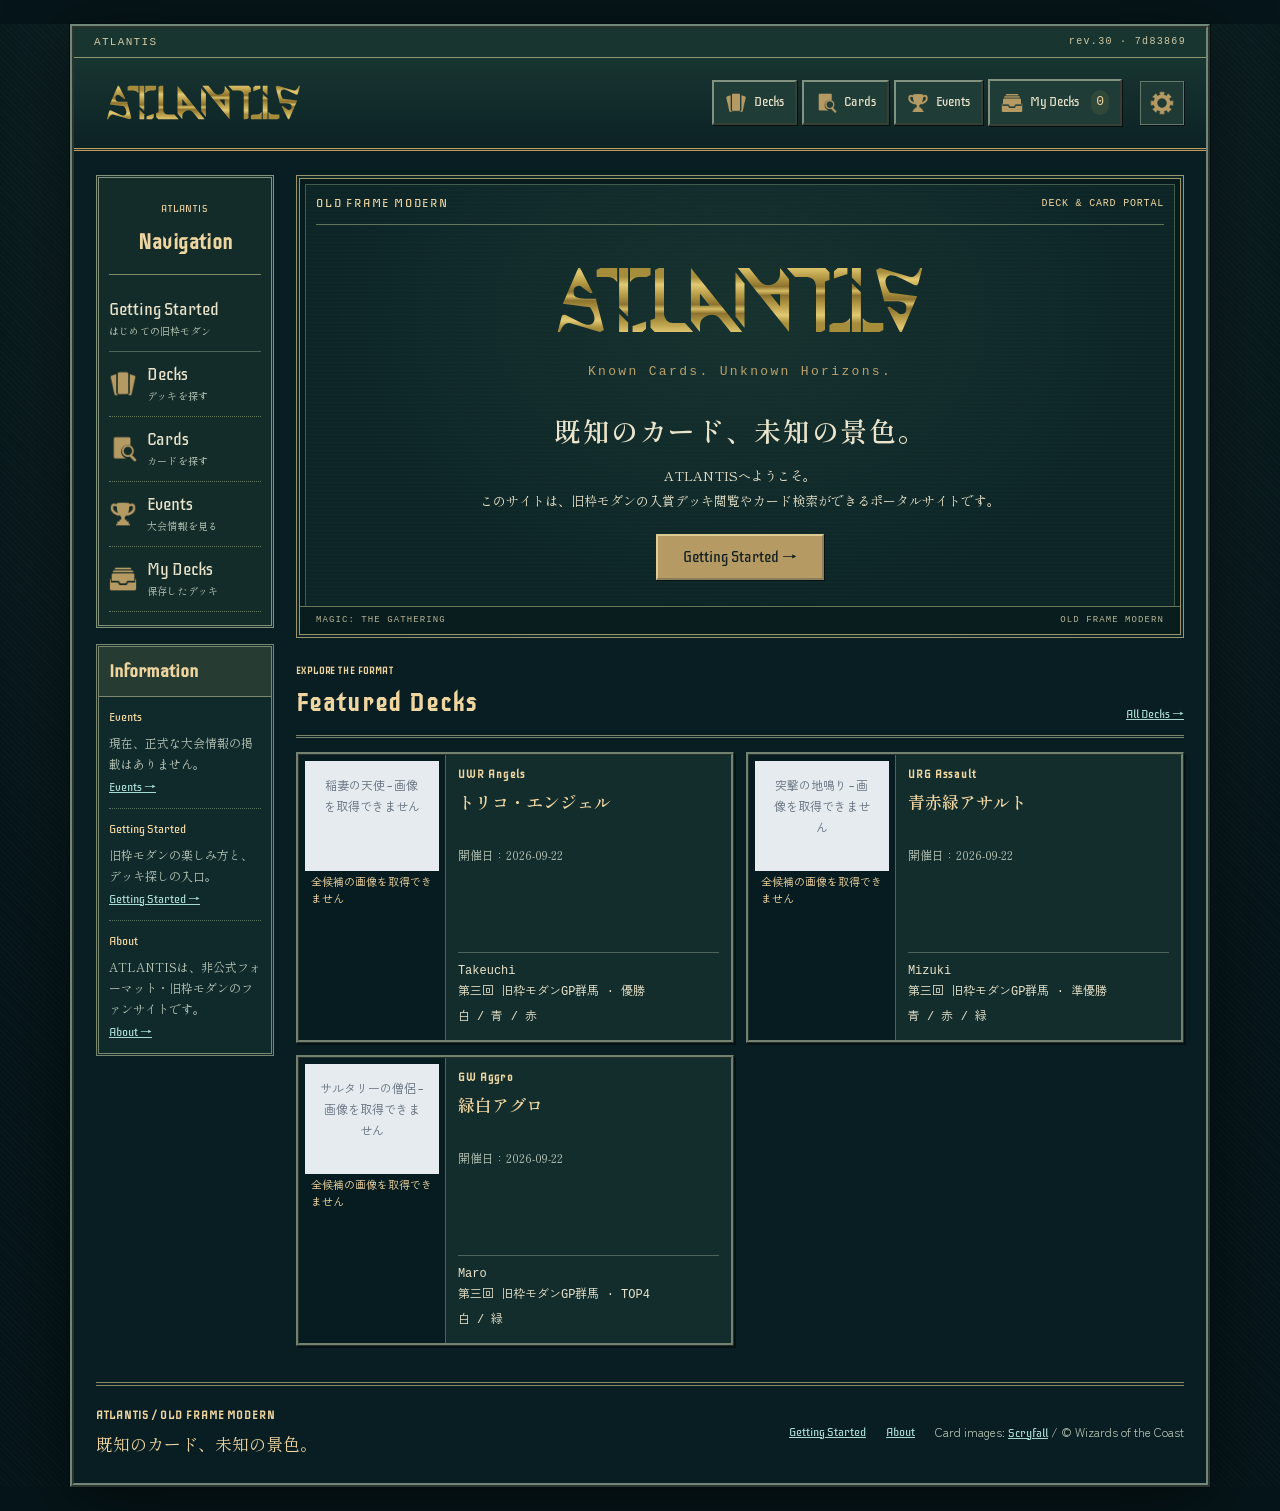
<file: site/index.html>
<!doctype html>
<html lang="ja"><head><meta charset="utf-8"><meta name="viewport" content="width=device-width,initial-scale=1,viewport-fit=cover"><meta name="description" content="既知のカード、未知の景色。旧枠モダンのデッキとカードを探すATLANTISのクローズドテスト版"><title>ATLANTIS｜クローズドテスト</title><link rel="stylesheet" href="style.css"><link rel="stylesheet" href="museum.css?v=20261031c"><link rel="stylesheet" href="typography.css"><link rel="stylesheet" href="presentation.css?v=20261119detail"><link rel="icon" href="favicon.svg?v=20261110icon" type="image/svg+xml"><link rel="manifest" href="manifest.webmanifest"><link rel="apple-touch-icon" href="icons/atlantis-180.png?v=20261110icon"><meta name="theme-color" content="#091e22"><meta name="robots" content="noindex,nofollow"><script type="module" src="app.mjs?v=20261119detail"></script></head>
<body><div class="museum-frame"><div class="museum-topline"><span>ATLANTIS</span><span id="site-version">development</span></div>
<a class="skip" href="#main">本文へ</a>
<header class="site-header"><div class="header-inner"><a class="brand" href="#home" aria-label="ATLANTIS Home"><img src="atlantis-logo.svg?v=20261110split" alt="ATLANTIS" width="244" height="49"></a><nav class="desktop-nav" aria-label="Main navigation"><a href="#decks"><img class="nav-icon" src="icons/nav-decks.png" alt="" width="24" height="24" aria-hidden="true">Decks</a><a href="#pool"><img class="nav-icon" src="icons/nav-cards.png" alt="" width="24" height="24" aria-hidden="true">Cards</a><a href="#events"><img class="nav-icon" src="icons/nav-events.png" alt="" width="24" height="24" aria-hidden="true">Events</a><a href="#mydecks"><img class="nav-icon" src="icons/nav-mydecks.png" alt="" width="24" height="24" aria-hidden="true">My Decks <span id="my-count">0</span></a></nav><div class="header-tools"><button id="settings-open" class="icon-button" type="button" aria-label="Settings"><img class="nav-icon" src="icons/nav-settings.png" alt="" width="24" height="24" aria-hidden="true"></button><button id="menu-open" class="icon-button more" type="button" aria-label="Menu">☰</button></div></div></header>

<main id="main"><div id="draft-dock" hidden><button id="draft-resume" type="button" aria-controls="builder" aria-expanded="false" hidden>Deck Editor</button></div><div class="printing-toolbar"><label>サイト全体のカード表示版<select id="printing-mode"><option value="en">初版英語</option><option value="ja">最新日本語</option></select></label><span id="printing-status" class="hint" role="status">表示版データ読込中</span></div><div id="draft-recovery" class="recovery-notice" hidden><div><strong>未保存のテキストがあります</strong><p id="draft-recovery-text">再読込前の入力を復元できます。</p></div><div class="actions"><button id="draft-recover" type="button">Restore</button><button id="draft-forget" type="button">Discard</button></div></div>
<p id="offline-status" class="hint" role="status" hidden>オフラインです。カードはテキストで表示します。</p><div id="load-status" role="status">データを読み込んでいます…</div>
<section id="view-home" class="view" aria-labelledby="home-title"><div class="museum-layout"><aside class="museum-sidebar"><nav class="museum-directory" aria-label="Navigation"><div class="directory-title"><span>ATLANTIS</span><h2>Navigation</h2></div><ol><li><a href="#guide"><span>Getting Started<small>はじめての旧枠モダン</small></span></a></li><li><a href="#decks"><img class="nav-icon" src="icons/nav-decks.png" alt="" width="24" height="24" aria-hidden="true"><span>Decks<small>デッキを探す</small></span></a></li><li><a href="#pool"><img class="nav-icon" src="icons/nav-cards.png" alt="" width="24" height="24" aria-hidden="true"><span>Cards<small>カードを探す</small></span></a></li><li><a href="#events"><img class="nav-icon" src="icons/nav-events.png" alt="" width="24" height="24" aria-hidden="true"><span>Events<small>大会情報を見る</small></span></a></li><li><a href="#mydecks"><img class="nav-icon" src="icons/nav-mydecks.png" alt="" width="24" height="24" aria-hidden="true"><span>My Decks<small>保存したデッキ</small></span></a></li></ol></nav><section class="museum-bulletin"><div class="bulletin-heading"><span>OLD FRAME MODERN</span><h2>Information</h2></div><dl><div><dt>Events</dt><dd>現在、正式な大会情報の掲載はありません。<a href="#events">Events →</a></dd></div><div><dt>Getting Started</dt><dd>旧枠モダンの楽しみ方と、デッキ探しの入口。<a href="#guide">Getting Started →</a></dd></div><div><dt>About</dt><dd>ATLANTISは、非公式フォーマット・旧枠モダンのファンサイトです。<a href="#about">About →</a></dd></div></dl></section></aside><div class="museum-exhibits"><div class="hero"><div class="exhibition-label">OLD FRAME MODERN <span>DECK &amp; CARD PORTAL</span></div><div class="hero-seal"><img src="atlantis-logo.svg?v=20261110split" alt="ATLANTIS"><p>Known Cards. Unknown Horizons.</p></div><div class="hero-copy"><h1 id="home-title"><span>既知のカード、</span><span>未知の景色。</span></h1><p><span>ATLANTISへようこそ。</span> <span>このサイトは、旧枠モダンの入賞デッキ閲覧やカード検索ができるポータルサイトです。</span></p><div class="hero-actions"><a class="museum-button primary" href="#guide">Getting Started →</a></div></div><div class="exhibition-foot"><span>MAGIC: THE GATHERING</span><span>OLD FRAME MODERN</span></div></div><section class="collection-section"><div class="section-heading"><div><span class="eyebrow">EXPLORE THE FORMAT</span><h2>Featured Decks</h2></div><a href="#decks">All Decks →</a></div><div id="featured-decks" class="deck-grid"></div></section></div></div></section>
<section id="view-decks" class="view" hidden aria-labelledby="decks-title">
<div class="section-head"><div><h1 id="decks-title">Decks</h1></div><span id="deck-sample-notice" class="badge">サンプルを含む</span></div>
<form id="deck-form" class="search-form"><label>Deck / Player / Event<input id="deck-query" list="deck-suggestions" type="search" placeholder="例：青緑、JIP-JAP、GP群馬" autocomplete="off"></label><datalist id="deck-suggestions"></datalist><button type="submit" class="primary">Search</button></form>
<div class="workspace"><aside class="filters" aria-label="デッキの絞り込み"><h2>Filters</h2><fieldset><legend>Included Cards</legend><label for="deck-card">Card Name (JP / EN)</label><div class="inline"><input id="deck-card" list="card-suggestions" placeholder="例：不可思議"><button id="add-card" type="button">Add</button></div><p class="hint">複数指定すると、すべて採用したデッキを検索。</p><div id="selected-cards" class="chips"></div><label class="check"><input id="deck-side" type="checkbox">Include Sideboard</label></fieldset><div id="deck-colors"></div><label>Color Match<select id="deck-color-mode"><option value="includes">OR</option><option value="and">AND</option></select></label><button type="button" data-reset="decks">Reset</button></aside><div class="results-area"><div class="toolbar"><strong id="deck-result-count" role="status"></strong><label>Sort<select id="deck-sort"><option value="updated" selected>Recently</option><option value="order">Featured</option><option value="name">Name</option></select></label></div><div id="deck-active" class="chips"></div><div id="deck-results" class="deck-grid"></div></div></div>
</section>
<section id="view-cards" class="view" hidden aria-labelledby="cards-title">
<div class="section-head"><div><h1 id="cards-title">Cards</h1></div><div class="actions"><button id="pool-toggle" type="button" aria-controls="builder" aria-expanded="false">Start a Deck</button></div></div><p id="workbench-target" class="hint">Start a Deckから編集を開始すると、カードを追加できます</p>

<form id="card-form" class="card-search"><label>Card Name (JP / EN)<input id="card-name" type="search" list="card-suggestions" placeholder="例：セラの天使 / Serra Angel" autocomplete="off"></label><label>Oracle Text<input id="card-oracle" type="search" placeholder="例：draw a card / カードを１枚引く" autocomplete="off"></label><label>Keyword<input id="card-keyword" type="search" placeholder="例：angel / 天使 / draw" autocomplete="off"></label><button class="primary" type="submit">Search</button><p class="hint wide">文字列の途中も一致。キーワード欄は3項目のどれかに一致、各ボックス・絞り込み条件はすべて満たすカードを表示します。オラクルは英語を検索します。日本語の能力語・サブタイプは、下の対応表にある語を補助検索できます。</p></form>
<details class="language-help"><summary>日本語の補助検索に対応する語</summary><div id="language-help"></div><p class="hint">文章全体の自動翻訳ではありません。日本語印刷文の全文検索は行いません。</p></details>
<div class="workspace"><aside class="filters" aria-label="カードの絞り込み"><h2>Filters</h2><div id="card-colors"></div><label>Color Match<select id="card-color-mode"><option value="includes">OR</option><option value="and">AND</option></select></label><p class="hint">ORは選択した色・Artifactsのいずれかに一致。ANDは選択した条件のすべてに一致。未選択なら全色。</p><fieldset id="card-types"><legend>Card Type</legend><div class="type-checks"></div></fieldset><fieldset class="mana-filter"><legend>Mana Value</legend><div class="mana-sliders"><label for="card-min"><span>Min</span><output id="card-min-value" for="card-min">0</output></label><input id="card-min" type="range" min="0" max="16" step="1" value="0"><label for="card-max"><span>Max</span><output id="card-max-value" for="card-max">16</output></label><input id="card-max" type="range" min="0" max="16" step="1" value="16"></div></fieldset><button data-reset="cards" type="button">Reset</button></aside><div class="results-area"><div class="toolbar"><strong id="card-result-count" role="status"></strong><label>Sort<select id="card-sort"><option value="mana" selected>Asc</option><option value="mana-desc">Dsc</option><option value="name">Name</option></select></label><label class="display">Display<select id="card-display"><option value="grid">Images</option><option value="list">List</option></select></label></div><div id="card-active" class="chips"></div><div id="card-results" class="card-grid"></div><div id="card-pages" class="pagination card-pagination" aria-label="検索結果のページ送り（下部）"></div></div></div>
</section>
<section id="view-events" class="view" hidden aria-labelledby="events-title">
<div class="section-head"><div><h1 id="events-title">Events</h1><p>開催日時・会場・参加費・ルールと、大会結果を確認できます。</p></div></div>
<div id="event-sample-notice" class="local-note" hidden>大会案内を確認しています。</div>
<div class="section-heading"><div><span class="eyebrow">UPCOMING EVENTS</span><h2>大会案内</h2></div></div>
<p id="event-count" role="status"></p><div id="event-results" class="deck-grid event-tile-grid"></div>
<p class="event-more"><a id="event-announcements-more" class="file-button" href="#events/announcements" aria-label="大会案内の全件一覧へ" hidden>More →</a></p>
<div class="section-heading"><div><span class="eyebrow">TOURNAMENT RESULTS</span><h2>大会結果</h2></div></div>
<p id="tournament-status" role="status"></p><div id="tournament-results" class="deck-grid event-tile-grid"></div>
<p class="event-more"><a id="event-results-more" class="file-button" href="#events/results" aria-label="大会結果の全件一覧へ" hidden>More →</a></p>
</section>
<section id="view-event-announcements" class="view" hidden aria-labelledby="event-announcements-title">
<p class="event-back"><a class="file-button" href="#events">← Back to Events</a></p>
<div class="section-head"><div><h1 id="event-announcements-title">Event Guide</h1><p>大会案内の全件一覧</p></div></div>
<p id="event-announcement-count" role="status"></p><div id="event-announcement-list" class="deck-grid event-tile-grid"></div>
</section>
<section id="view-event-directory" class="view" hidden aria-labelledby="event-directory-title">
<p class="event-back"><a class="file-button" href="#events">← Back to Events</a></p>
<div class="section-head"><div><h1 id="event-directory-title">Event Results</h1><p>大会結果の全件一覧</p></div></div>
<p id="event-directory-count" role="status"></p><div id="event-directory-list" class="deck-grid event-tile-grid"></div>
</section>
<section id="view-event-results" class="view" hidden aria-labelledby="event-result-title"><p class="event-back"><a class="file-button" href="#events">← Back to Events</a><a class="file-button" href="#events/results">All Results →</a></p><div id="event-result-content"></div></section>
<section id="view-my" class="view" hidden aria-labelledby="my-title"><div class="section-head"><div><h1 id="my-title">My Decks</h1></div></div><div class="local-note">同じブラウザプロファイルを共用すると、同じデータが見えます。ブラウザのサイトデータを削除すると消えるため、バックアップをご利用ください。</div><div class="toolbar"><label class="grow">Deck Name<input id="my-query" type="search" placeholder="保存したデッキを探す"></label><label>Sort<select id="my-sort"><option value="updated">Recently</option><option value="name">Name</option></select></label><div class="my-deck-actions" role="group" aria-label="デッキ作成とバックアップ"><button class="primary" id="new-deck" type="button">+ New Deck</button><button id="backup">Export JSON</button><label class="file-button">Import JSON<input id="restore-file" type="file" accept="application/json,.json" class="sr-only"></label></div></div><div id="saved-deck-action" class="local-note" hidden><strong id="saved-deck-name"></strong> を保存しました。 <button id="saved-deck-open" type="button">Open Deck</button></div><p id="my-draft-note" class="local-note" hidden>編集中のマイデッキがあります。<button id="resume-draft" type="button">Resume Editing</button></p><p id="my-status" role="status"></p><div id="my-draft-list" class="actions" aria-label="保存されている下書き"></div><div id="my-results" class="deck-grid"></div></section>
<section id="view-guide" class="view" hidden aria-labelledby="guide-title">
  <header class="section-head"><div><span class="eyebrow">WELCOME TO THE FORMAT</span><h1 id="guide-title">Getting Started</h1><p class="guide-catch">既知のカード、未知の景色。</p><p>旧枠モダン・ポータルサイト、ATLANTISへようこそ。</p></div></header>
  <figure class="guide-art" id="guide-artwork" aria-label="City of Brass [ARN]のイラスト" data-printing-set="arn"><img src="https://cards.scryfall.io/art_crop/front/f/4/f4e32327-380d-471e-813b-4c27477787ce.jpg?1783948376" alt="《真鍮の都 / City of Brass》[ARN]のイラスト全体" crossorigin="anonymous" loading="lazy" decoding="async" referrerpolicy="no-referrer"></figure>
  <div class="guide-body">
    <section aria-labelledby="format-title"><h2 id="format-title">The Format</h2>
      <p>旧枠モダンは、秋葉原で生まれた非公式フォーマットです。</p>
      <p>使用できるのは、次の<strong>両方</strong>を満たすカードです。</p>
      <ul><li>基本セット『第7版』、拡張セット『スカージ』までに初版が発売されている。</li><li>現在の公式フォーマット「モダン」で使用可能である。</li></ul>
      <p>条件を満たすカードなら、再録された新枠のカードも使用できます。<br>一方、近年の製品で初めて旧枠版が登場したカードは、それだけでは使用できません。</p>
      <p>禁止カードはモダンに準じます。<br>したがって、《花盛りの夏/Summer Bloom》は禁止カードです。</p>
    </section>
    <section aria-labelledby="discover-title"><h2 id="discover-title">Discover</h2>
      <p>知っているカードたちが、過去の実績のままとは限りません。</p>
      <p>かつて見向きもされなかったカードが、意外なキーカードになる。<br>重いと思っていた呪文が、勝負を決める一枚になる。<br>別々の時代のカードが、ひとつのデッキで噛み合う。</p>
      <p>強力なカードが限られるからこそ、一枚ずつの役割や組み合わせを考える<strong>余地</strong>があります。</p>
      <p>「このカード、こんなに強かったっけ？」</p>
      <p>そんな発見も、旧枠モダンの楽しみです。好きだったカードや、使ってみたかった一枚から、構築を始めてみてください。</p>
      <a class="guide-link" href="#pool">Cards →</a>
    </section>
    <section aria-labelledby="metagame-title"><h2 id="metagame-title">Metagame</h2>
      <p>旧枠モダンでは、ビートダウン、コントロール、コンボ等、多様なデッキが競い合っています。</p>
      <p>メタゲームでよく見られる、アーキタイプをいくつか紹介します。</p>
      <div class="guide-strategies">
        <article><h3>Aggro</h3><p>特徴：クリーチャーを主戦力とし、相手が態勢を整える前に攻め切る。</p><p>デッキの例：<span data-guide-deck="赤緑ステロイド">赤緑ステロイド</span>、<span data-guide-deck="ゴブリン">ゴブリン</span>、<span data-guide-deck="白単アグロ">白単アグロ</span></p></article>
        <article><h3>Midrange</h3><p>特徴：除去や強力なクリーチャーを組み合わせ、盤面の優位を勝利につなげる。</p><p>デッキの例：<span data-guide-deck="トリコ・エンジェル">トリコ・エンジェル</span>、<span data-guide-deck="緑白ミラーリ・ウェイク">緑白ミラーリ・ウェイク</span>、<span data-guide-deck="赤緑ラヴァストーム">赤緑ラヴァストーム</span></p></article>
        <article><h3>Control</h3><p>特徴：妨害で相手の攻めをさばき、アドバンテージ差を広げる。</p><p>デッキの例：<span data-guide-deck="青白コントロール">青白コントロール</span>、<span data-guide-deck="黒単コントロール">黒単コントロール</span>、<span data-guide-deck="青単">青単</span></p></article>
        <article><h3>Combo</h3><p>特徴：特定のカードを組み合わせ、大量のダメージやトークンで勝負を決める。</p><p>デッキの例：<span data-guide-deck="カーミック・ボンバー">カーミック・ボンバー</span>、<span data-guide-deck="青赤緑激動アサルト">青赤緑激動アサルト</span></p></article>
      </div>
      <p>同じカードプールでも、メタゲームで注目されるデッキが変われば、活躍するデッキも変化します。</p>
      <p>大会結果を見るときは、優勝デッキとあわせて、ほかにどんなデッキが参加していたかにも注目してみてください。</p>
      <a class="guide-link" href="#decks">Decks →</a>
    </section>
    <section aria-labelledby="save-idea-title"><h2 id="save-idea-title">Save Your Idea</h2>
      <p>今ご使用しているブラウザに紐付いて、デッキリストを保存することができます。</p>
      <p>既存のデッキリストをコピーしてアレンジすることもできます。</p>
      <p>スマートフォン移行時等はバックアップをご利用ください。</p>
      <a class="guide-link" href="#mydecks">My Decks →</a>
    </section>
    <section aria-labelledby="install-title"><h2 id="install-title">Install ATLANTIS</h2>
      <ul>
        <li>AndroidのChromeでは、ブラウザメニューから「アプリをインストール」または「ホーム画面に追加」を選びます。</li>
        <li>iPhoneのSafariでは、共有メニューから「ホーム画面に追加」を選び、「Webアプリとして開く」が表示されたらオンにします。</li>
        <li>PCのChrome／Edgeでは、アドレスバーのインストールアイコンかブラウザメニューから追加します。</li>
      </ul>
      <p>インストール後、一度オンラインでアプリを開き、カード一覧が表示されるまで待つと、端末に残ったデータを使ってオフラインでもカード検索やMy Decksの編集・保存ができます。</p>
      <p>インストール後に既存のMy Decksが表示されない場合は、元のブラウザでバックアップを書き出し、アプリのMy Decksで読み込んでください。</p>
    </section>
  </div>
</section>
<section id="view-about" class="view" hidden aria-labelledby="about-title"><div class="section-head"><div><span class="eyebrow">ABOUT ATLANTIS</span><h1 id="about-title">About</h1></div></div><div class="about-panel">
<p>ATLANTISは、非公式フォーマット・旧枠モダンのファンサイトです。</p>
<p>本サイトは、<a href="https://company.wizards.com/ja/legal/fancontentpolicy" target="_blank" rel="noopener noreferrer">ファンコンテンツ・ポリシー</a>に沿った非公式のファンコンテンツです。ウィザーズ社の認可/許諾は得ていません。題材の一部に、ウィザーズ・オブ・ザ・コースト社の財産を含んでいます。©Wizards of the Coast LLC.</p>
<p>My Decksと編集中のデッキはこのブラウザのIndexedDBに保存されます。<br>端末やブラウザを変えても、保存内容は自動では引き継がれません。<br>カードデータの取得・更新や、カード画像の表示には通信が必要です。取得済みデータによるカード検索はオフラインでも利用できます。</p>
<p>このサイトのURLは公開アクセス可能です。機密情報を保存・掲載しないでください。</p>
<p>カード情報・画像の取得には、Scryfall APIを使用しています。</p>
<p><a href="https://scryfall.com/" target="_blank" rel="noopener noreferrer">Scryfall</a></p>
</div></section>
<details class="testing"><summary>検証用：失敗時の表示を試す</summary><p>保存済みのマイデッキには影響しません。</p><button id="test-error">通信失敗の表示</button><button id="retry-load">データを再読込</button><label class="check"><input id="hide-images" type="checkbox">画像を表示せず代替テキストを確認</label></details>
</main>
<button id="scroll-top" type="button" aria-label="ページの先頭へ戻る" title="ページの先頭へ戻る" hidden><span class="top-chevron" aria-hidden="true"></span><span>Top</span></button>
<dialog id="builder" class="deck-workbench" aria-labelledby="builder-title">
  <header class="workbench-heading"><div><span class="eyebrow">MY DECKS</span><h2 id="builder-title">Deck Editor</h2></div><div class="workbench-heading-actions"><button id="workbench-add-cards" type="button">Add Cards</button><button id="pool-close" type="button" aria-label="編集画面を閉じてカード検索に戻る">CLOSE×</button></div></header>
  <label id="workbench-name-label">Deck Name<input id="workbench-name" maxlength="200" placeholder="無題のデッキ"></label>
  <p id="workbench-status" role="status">未保存</p>
  <div id="workbench-tabs" class="actions" role="group" aria-label="ボードへ移動"><button type="button" data-workbench-zone="main" aria-pressed="true">MAIN</button><button type="button" data-workbench-zone="side" aria-pressed="false">SIDE</button><button type="button" data-workbench-zone="maybe" aria-pressed="false">MAYBE</button></div>
  <details id="workbench-options" hidden><summary>Deck Options</summary></details>
  <p id="workbench-maybe-note" class="hint" hidden>検討中の候補です。デッキ本体や対戦用の書出しには含めません。</p>
  <div id="builder-pool" aria-label="編集中のカード"></div>
  <div id="workbench-selection" class="workbench-selection" aria-label="選択したカードの編集" hidden></div>
  <p id="workbench-unknown" class="hint" hidden>読み取れない行が<span id="workbench-unknown-count">0</span>件あります。Textから確認できます。元の行は保持しています。</p>
  <div class="workbench-tools actions"><button id="workbench-undo" type="button">Undo</button><button id="workbench-text" type="button">Text</button><button type="button" data-open-import-txt>Import TXT</button><button id="workbench-export" type="button">Export MO</button></div>
  <footer class="workbench-footer"><button id="workbench-save" type="button" class="primary">Save</button><button id="workbench-as-new" type="button">Save as New</button><button id="workbench-reload" type="button" aria-label="Reload Decks" title="保存先のデッキを再読込。編集中の内容は保持します。">Reload</button><button id="workbench-discard" type="button" aria-label="Discard Editing" title="未保存の編集を破棄して終了">Discard</button></footer>
</dialog>
<dialog id="card-added" aria-label="カード追加" aria-describedby="card-added-result">
  <p id="card-added-result"><strong id="card-added-name"></strong><span id="card-added-count"></span></p>
  <button type="button" data-close="card-added" autofocus>閉じる</button>
</dialog>
<dialog id="detail"><div class="dialog-toolbar"><button id="detail-back" type="button" hidden>BACK</button><div id="detail-actions"></div><button data-close="detail" aria-label="詳細を閉じる">CLOSE×</button></div><div id="detail-deck-header" hidden></div><p id="detail-feedback" class="copy-feedback" role="status" hidden></p><div id="detail-body"></div></dialog>
<dialog id="deck-image" aria-label="Deck Image">
  <header class="deck-image-toolbar">
    <strong>Deck Image</strong>
    <button type="button" data-close="deck-image" aria-label="画像プレビューを閉じる" autofocus>Close</button>
    <a id="deck-image-download" class="button primary" aria-disabled="true">Download PNG</a>
    <button id="deck-image-share" type="button" hidden>Share</button>
  </header>
  <div class="deck-image-scroll">
    <p id="deck-image-status" role="status"></p>
    <button id="deck-image-retry" type="button" hidden>Retry Images</button>
    <img id="deck-image-preview" hidden alt="">
  </div>
</dialog>
<dialog id="import-txt" class="small-dialog" aria-labelledby="import-txt-title">
  <div class="dialog-toolbar"><h2 id="import-txt-title">Import TXT</h2><button type="button" data-close="import-txt">CLOSE×</button></div>
  <form id="import-txt-form">
    <label>Deck List<textarea id="import-txt-input" rows="8" maxlength="201000" autofocus></textarea></label>
    <div class="actions">
      <button id="import-txt-paste" type="button">Paste from Clipboard</button>
      <button id="import-txt-help-toggle" type="button" aria-controls="import-txt-help" aria-expanded="false">Help</button>
    </div>
    <div id="import-txt-help" class="hint" hidden>
      <p>MO、MTG Arena、MTGGoldfish、Moxfield、Archidektのテキスト出力を貼り付けられます。1行に「枚数 カード名」を入力します。日本語名、英語名、セット情報付きの行に対応します。</p>
      <pre class="raw-deck">Deck
4 稲妻
4x Counterspell (DMR) 45

Sideboard
2 Disenchant</pre>
      <p>サイドは Sideboard、SB:、または見出しがないときの空行で区切れます。</p>
    </div>
    <p id="import-txt-paste-status" class="hint" role="status"></p>
    <p id="import-txt-summary" role="status"></p>
    <label id="import-txt-all-main-label" class="check" hidden><input id="import-txt-all-main" type="checkbox">空行を無視してすべてMainに入れる</label>
    <ol id="import-txt-issues" class="unknown-lines" hidden></ol>
    <p class="hint">反映すると、編集中のカード一覧を置き換えます。変更はDeck EditorのUndoで戻せます。</p>
    <button id="import-txt-apply" type="submit" class="primary" disabled>Apply to Deck</button>
  </form>
</dialog>
<dialog id="editor"><div class="dialog-toolbar"><button type="button" data-close="editor">CLOSE×</button></div><form id="editor-form"><h2 id="editor-title">Deck Editor</h2><input id="edit-id" type="hidden"><input id="edit-thumbnailId" type="hidden"><label>Deck Name<input id="edit-name" maxlength="200" required></label><label>Deck List<textarea id="edit-text" rows="16" maxlength="201000" placeholder="4 カード名&#10;…&#10;&#10;Sideboard&#10;2 カード名"></textarea></label><p class="hint">メインとサイドは同じ欄で編集できます。Sideboard／Maybeboardの見出しで区分します。Maybeは検討中の候補です。</p><div class="actions"><button type="button" data-open-import-txt>Import TXT</button><button id="paste-deck" type="button">Paste from Clipboard</button><button id="search-build" type="button">Back to Card Search</button></div><p id="paste-status" role="status" class="hint"></p><input id="edit-note" type="hidden"><p id="draft-save-status" role="status" class="hint"></p><p id="save-error" class="error" role="alert"></p><div class="actions"><button class="primary" type="submit">Save to My Decks</button><button id="draft-as-new" type="button">Save as New</button><button id="discard-draft" type="button">Discard Editing</button></div></form></dialog>
<dialog id="confirm-dialog"><div class="dialog-toolbar"><button type="button" data-close="confirm-dialog">CLOSE×</button></div><h2>マイデッキを削除</h2><p id="confirm-text"></p><p>削除後は「元に戻す」で復元できます。</p><div class="actions"><button id="confirm-delete" class="danger">Delete</button><button data-close="confirm-dialog">Cancel</button></div></dialog>
<datalist id="card-suggestions"></datalist><div id="toast" hidden>
  <div id="toast-message" role="status" aria-atomic="true"></div>
  <div id="toast-actions" hidden>
    <button id="toast-action" type="button">Undo</button>
    <button id="toast-close" type="button">Close</button>
  </div>
</div><footer class="site-footer"><div><span class="eyebrow">ATLANTIS / OLD FRAME MODERN</span><p>既知のカード、未知の景色。</p></div><div class="footer-links"><a href="#guide">Getting Started</a><a href="#about">About</a><span>Card images: <a href="https://scryfall.com/" target="_blank" rel="noopener noreferrer">Scryfall</a> / © Wizards of the Coast</span></div></footer></div>
<nav class="mobile-nav" aria-label="Mobile navigation"><a href="#decks"><img class="nav-icon" src="icons/nav-decks.png" alt="" width="24" height="24" aria-hidden="true">Decks</a><a href="#pool"><img class="nav-icon" src="icons/nav-cards.png" alt="" width="24" height="24" aria-hidden="true">Cards</a><a href="#events"><img class="nav-icon" src="icons/nav-events.png" alt="" width="24" height="24" aria-hidden="true">Events</a><a href="#mydecks"><img class="nav-icon" src="icons/nav-mydecks.png" alt="" width="24" height="24" aria-hidden="true">My Decks</a></nav>
<dialog id="settings-dialog" class="small-dialog"><div class="dialog-toolbar"><h2>Settings</h2><button type="button" data-close="settings-dialog" aria-label="Close">CLOSE×</button></div><fieldset><legend>Printing</legend><label class="radio-option"><input type="radio" name="printing-choice" value="en"> First English Printing <small>最も古い英語の紙印刷版</small></label><label class="radio-option"><input type="radio" name="printing-choice" value="ja"> Latest Japanese Printing <small>最も新しい日本語の紙印刷版</small></label></fieldset><p class="hint">表示設定はこのブラウザに記憶されます。</p></dialog>
<dialog id="menu-dialog" class="small-dialog"><div class="dialog-toolbar"><h2>Menu</h2><button type="button" data-close="menu-dialog" aria-label="Close">CLOSE×</button></div><div class="menu-links"><a href="#home">Home</a><a href="#guide">Getting Started</a><a href="#about">About</a></div></dialog>
</body></html>
</file>
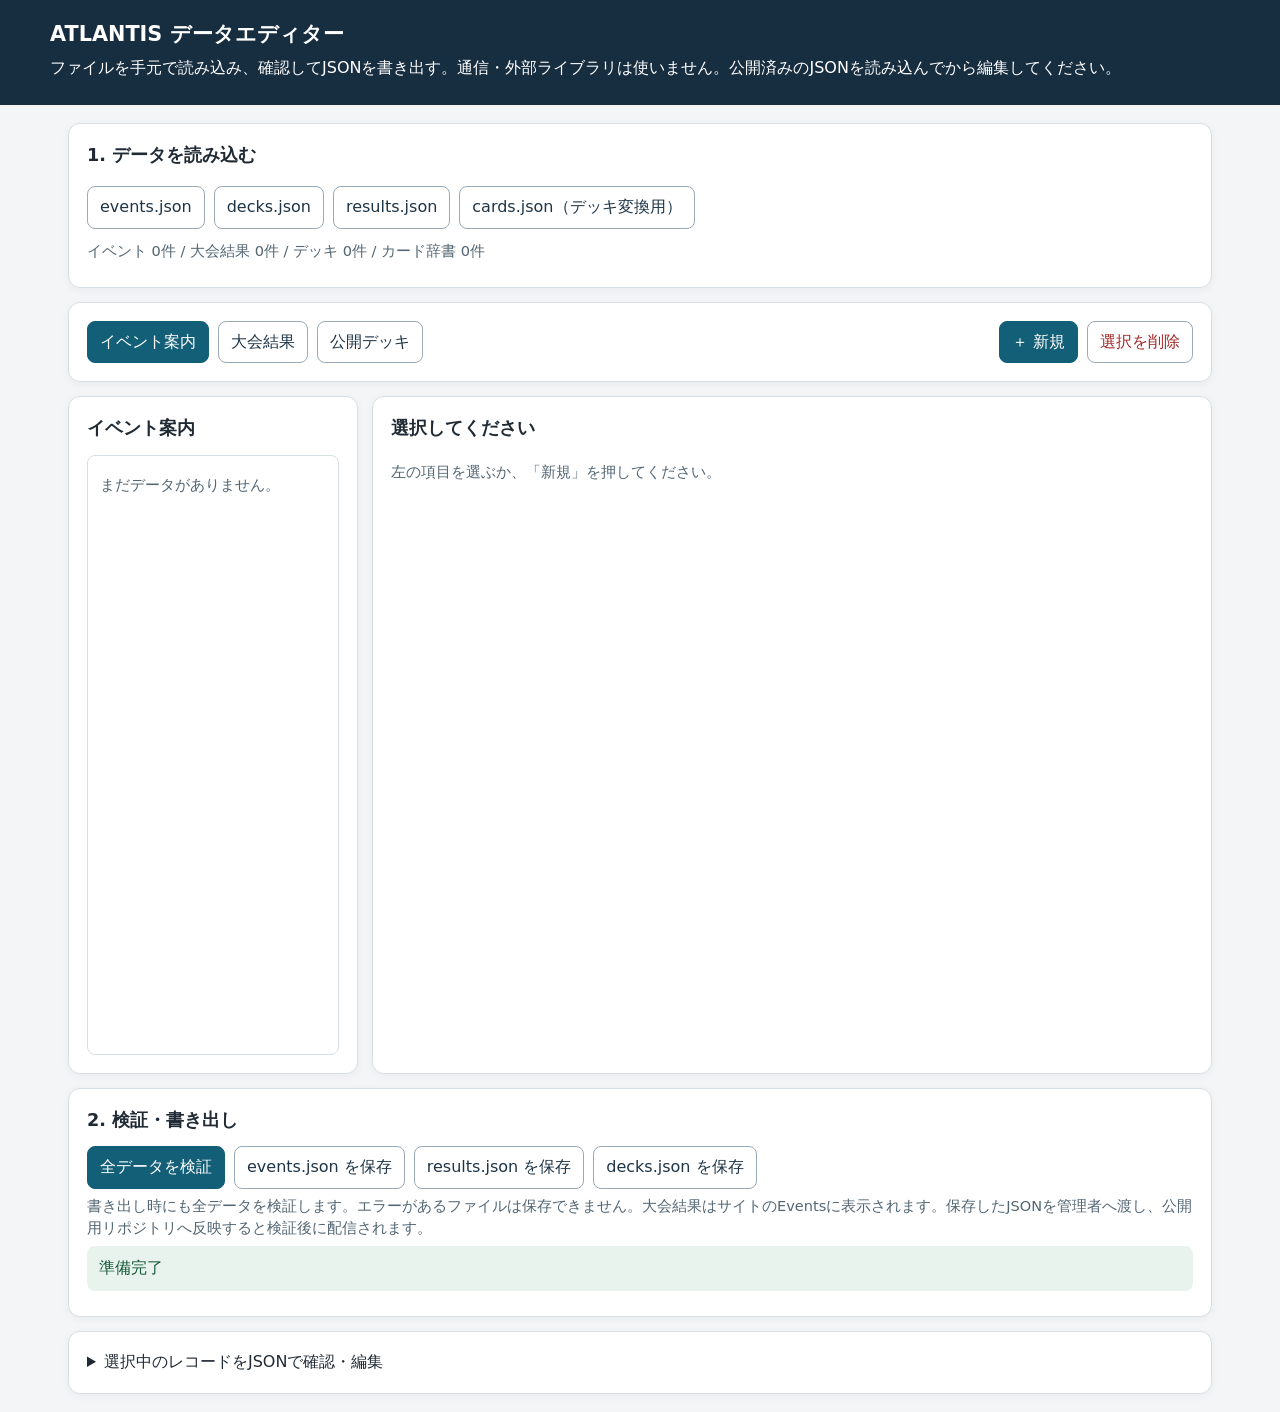
<file: tools/atlantis-editor.html>
<!doctype html>
<html lang="ja">
<head>
<meta charset="utf-8"><meta name="viewport" content="width=device-width,initial-scale=1">
<title>ATLANTIS データエディター</title>
<style>
:root{font:16px/1.55 system-ui,-apple-system,sans-serif;color:#202a35;background:#f3f5f7}*{box-sizing:border-box}body{margin:0}header{background:#172d40;color:white;padding:18px max(20px,calc((100vw - 1180px)/2))}h1{font-size:1.3rem;margin:0}h2{font-size:1.1rem;margin:0 0 12px}h3{font-size:1rem;margin:14px 0 8px}p{margin:6px 0}main{max-width:1180px;margin:auto;padding:18px;display:grid;gap:14px}.card{background:white;border:1px solid #d8dfe4;border-radius:12px;padding:18px;box-shadow:0 2px 8px #1223330c}.toolbar,.row,.actions{display:flex;gap:9px;flex-wrap:wrap;align-items:center}.toolbar{justify-content:space-between}button,.button{font:inherit;border:1px solid #9aaab6;background:white;border-radius:8px;padding:8px 12px;cursor:pointer;color:#1e3547}button:hover,.button:hover{background:#eef5f8}button.primary{background:#145f78;color:white;border-color:#145f78}button.danger{color:#a12727}button:disabled{opacity:.5;cursor:not-allowed}input,textarea,select{font:inherit;width:100%;border:1px solid #9baab4;border-radius:7px;padding:8px;background:white;color:#202a35}textarea{min-height:105px;resize:vertical}label{display:block;font-weight:600;margin:5px 0}label small{display:block;font-weight:400;color:#566570}.grid{display:grid;grid-template-columns:repeat(2,minmax(0,1fr));gap:10px 16px}.wide{grid-column:1/-1}.layout{display:grid;grid-template-columns:290px minmax(0,1fr);gap:14px}#items{height:600px;overflow:auto;border:1px solid #d8dfe4;border-radius:8px}#items button{display:block;width:100%;text-align:left;border:0;border-radius:0;border-bottom:1px solid #e6ebef;padding:12px}#items button.active{background:#dceef4;font-weight:700}#items small{display:block;color:#5a6b75}.muted{color:#536673;font-size:.91rem}.status{padding:10px 12px;border-radius:8px;background:#e8f3ed;color:#155839}.status.bad{background:#fff0ed;color:#942f24}.issues{margin:7px 0 0;padding-left:22px;max-height:220px;overflow:auto}.issues li{margin:4px 0}.file{display:inline-block;position:relative}.file input{position:absolute;inset:0;opacity:0;cursor:pointer}.standings{display:grid;gap:8px}.standing{display:grid;grid-template-columns:65px 1.5fr 70px 70px 70px 1.4fr auto;gap:6px;align-items:end;padding:8px;background:#f5f7f8;border-radius:8px}.standing label{font-size:.8rem}.standing input{padding:6px}.hint{background:#eef5f7;padding:10px;border-radius:7px}#raw{min-height:360px;font:13px/1.5 ui-monospace,Consolas,monospace}nav button[aria-selected=true]{background:#145f78;color:white;border-color:#145f78}@media(max-width:780px){.layout{grid-template-columns:1fr}#items{height:190px}.grid{grid-template-columns:1fr}.wide{grid-column:auto}.standing{grid-template-columns:repeat(3,1fr)}.standing label:nth-child(2),.standing label:nth-child(6){grid-column:span 2}}
</style>
</head>
<body>
<header><h1>ATLANTIS データエディター</h1><p>ファイルを手元で読み込み、確認してJSONを書き出す。通信・外部ライブラリは使いません。公開済みのJSONを読み込んでから編集してください。</p></header>
<main>
<section class="card"><h2>1. データを読み込む</h2><div class="row">
<label class="button file">events.json<input type="file" id="import-events" accept=".json,application/json"></label>
<label class="button file">decks.json<input type="file" id="import-decks" accept=".json,application/json"></label>
<label class="button file">results.json<input type="file" id="import-results" accept=".json,application/json"></label>
<label class="button file">cards.json（デッキ変換用）<input type="file" id="import-cards" accept=".json,application/json"></label>
</div><p class="muted" id="counts">未読込。新規入力もできます。既存データを維持するには、編集前に各JSONを読み込んでください。</p></section>
<section class="card"><div class="toolbar"><nav class="row" aria-label="編集対象"><button data-tab="events" aria-selected="true">イベント案内</button><button data-tab="results">大会結果</button><button data-tab="decks">公開デッキ</button></nav><div class="actions"><button id="add" class="primary">＋ 新規</button><button id="remove" class="danger">選択を削除</button></div></div></section>
<section class="layout"><aside class="card"><h2 id="list-title">イベント案内</h2><div id="items"></div></aside><section class="card"><div class="toolbar"><h2 id="form-title">選択してください</h2><span id="dirty" class="muted"></span></div><div id="form"></div></section></section>
<section class="card"><h2>2. 検証・書き出し</h2><div class="row"><button id="validate" class="primary">全データを検証</button><button data-export="events">events.json を保存</button><button data-export="results">results.json を保存</button><button data-export="decks">decks.json を保存</button></div><p class="muted">書き出し時にも全データを検証します。エラーがあるファイルは保存できません。大会結果はサイトのEventsに表示されます。保存したJSONを管理者へ渡し、公開用リポジトリへ反映すると検証後に配信されます。</p><div id="status" class="status">準備完了</div><ul id="issues" class="issues"></ul></section>
<section class="card"><details><summary>選択中のレコードをJSONで確認・編集</summary><p class="muted">フォームにない既存の項目も保持します。「JSONを適用」はこの1件だけを置き換えます。</p><textarea id="raw" spellcheck="false"></textarea><div class="actions"><button id="apply-raw">JSONを適用</button></div></details></section>
</main>
<script>
/* SHARED_VALIDATION_START */
// Shared by the offline editor, public result reader and pre-deploy validation.
function validatePublishingData({cards=[],events=[],results=[],decks=[]}={}){
 const errors=[],object=x=>x&&typeof x==='object'&&!Array.isArray(x),text=x=>typeof x==='string'&&!!x.trim(),integer=x=>Number.isSafeInteger(x)&&x>=0;
 const fail=(path,message)=>errors.push(`${path}: ${message}`),sets={};
 for(const [kind,rows] of Object.entries({cards,events,results,decks})){
  sets[kind]=new Set();if(!Array.isArray(rows)){fail(kind,'配列が必要です');continue;}
  rows.forEach((row,i)=>{const p=`${kind}[${i+1}]`;if(!object(row)){fail(p,'オブジェクトが必要です');return;}if(!text(row.id)||sets[kind].has(row.id))fail(p,'IDが空欄または重複しています');sets[kind].add(row.id);});
 }
 if(errors.length)return errors;
 const byId=new Map(cards.map(c=>[c.id,c])),eventMap=new Map(events.map(e=>[e.id,e])),deckMap=new Map(decks.map(d=>[d.id,d]));
 const date=x=>typeof x==='string'&&/^\d{4}-\d{2}-\d{2}$/.test(x)&&!Number.isNaN(Date.parse(x+'T00:00:00Z'))&&new Date(x+'T00:00:00Z').toISOString().slice(0,10)===x;
 const timestamp=x=>typeof x==='string'&&/^\d{4}-\d\d-\d\dT\d\d:\d\d(:\d\d(?:\.\d+)?)?(Z|[+-]\d\d:\d\d)$/.test(x)&&date(x.slice(0,10))&&Number.isFinite(Date.parse(x));
 events.forEach(e=>{
  const p=`events/${e.id}`;
  if(!text(e.title))fail(p,'名称が必要です');
  if(typeof e.sample!=='boolean')fail(p,'sampleはtrue/falseが必要です');
  if(e.start||e.end||!e.sample){if(!timestamp(e.start)||!timestamp(e.end)||Date.parse(e.start)>=Date.parse(e.end))fail(p,'開始・終了はタイムゾーン付き日時で、終了を後にしてください');}
  if(!e.sample&&(!text(e.venue)||!text(e.format)))fail(p,'会場と大会形式が必要です');
  if(e.entryUrl){try{const u=new URL(e.entryUrl);if(u.protocol!=='https:'||!u.hostname||u.username||u.password)throw Error();}catch{fail(p,'申込URLは認証情報を含まないHTTPSにしてください');}}
 });
 decks.forEach(d=>{
  const p=`decks/${d.id}`;
  for(const key of ['name','author','event','venue','result','source','sourceDeckId','englishText'])if(!text(d[key]))fail(p,`${key}が必要です`);
  if(d.sample!==false)fail(p,'公開デッキはsample:falseにしてください');
  if(d.heldOn!==undefined&&d.heldOn!==null&&d.heldOn!==''&&!date(d.heldOn))fail(p,'確認済み開催日は実在するYYYY-MM-DD形式です。未確認なら空欄にしてください');
  if(!Array.isArray(d.colors)||d.colors.some(c=>!['W','U','B','R','G'].includes(c))||new Set(d.colors).size!==d.colors.length)fail(p,'色はW,U,B,R,Gの重複しない配列です');
  if(!byId.has(d.hero))fail(p,'代表カードが辞書にありません');
  for(const zone of ['main','side']){
   const rows=d[zone];if(!Array.isArray(rows)){fail(p,`${zone}は配列が必要です`);continue;}
   const seen=new Set();let total=0;
   for(const row of rows){if(!object(row)||!byId.has(row.id)||!integer(row.qty)||row.qty<1||seen.has(row.id)){fail(p,`${zone}に未知・重複カードまたは不正枚数があります`);continue;}seen.add(row.id);total+=row.qty;}
   if(zone==='main'?total<60:total>15)fail(p,`${zone}の合計枚数が範囲外です`);
  }
  if(Array.isArray(d.main)&&Array.isArray(d.side)&&[...d.main,...d.side].every(r=>object(r)&&byId.has(r.id))){
   const rows=zone=>d[zone].map(r=>`${r.qty} ${byId.get(r.id).name}`).join('\n');
   if(d.englishText!==rows('main')+'\n\nSideboard\n'+rows('side')+'\n')fail(p,'英語テキストとカードID・枚数・順序が一致しません');
  }
 });
 const linked=new Set();
 results.forEach(r=>{
  const p=`results/${r.id}`;
  if(!text(r.title)||!text(r.venue)||!text(r.source))fail(p,'大会名・会場・出典が必要です');
  if(!date(r.date))fail(p,'開催日は実在するYYYY-MM-DD形式です');
  if(!integer(r.players)||r.players<1||!integer(r.topCut)||r.topCut<1||r.topCut>r.players)fail(p,'参加人数と公開枠が不正です');
  if(r.eventId&&(!eventMap.has(r.eventId)||eventMap.get(r.eventId).sample))fail(p,'正式イベントのIDを指定してください');
  if(r.sample!==undefined&&r.sample!==false)fail(p,'架空の大会結果は公開できません');
  if(!Array.isArray(r.standings)||!r.standings.length){fail(p,'通算成績が必要です');return;}
  if(r.standings.length>r.players)fail(p,'成績行が参加人数を超えています');
  const players=new Set();
  for(const s of r.standings){
   if(!object(s)){fail(p,'成績行はオブジェクトです');continue;}
   if(!integer(s.rank)||s.rank<1||s.rank>r.players||!text(s.player)||players.has(s.player))fail(p,'順位またはプレイヤー名が不正・重複です');players.add(s.player);
   if(!['wins','losses','draws'].every(k=>integer(s[k])))fail(p,'通算勝敗は0以上の整数です');
   if(s.deckId){
    const d=deckMap.get(s.deckId);
    if(s.rank>r.topCut||!d||linked.has(s.deckId))fail(p,'上位公開枠外・未知・重複のデッキ参照です');
    else if(d.author!==s.player||d.event!==r.title||d.venue!==r.venue)fail(p,'デッキと大会名・会場・プレイヤー名が一致しません');
    linked.add(s.deckId);
   }
  }
 });
 return errors;
}

function confirmedDeckDate(deck){
 const value=deck.heldOn;
 return typeof value==='string'&&/^\d{4}-\d{2}-\d{2}$/.test(value)&&!Number.isNaN(Date.parse(value+'T00:00:00Z'))&&new Date(value+'T00:00:00Z').toISOString().slice(0,10)===value?value:'';
}
/* SHARED_VALIDATION_END */
'use strict';
const dirtyKinds=new Set(),loadedKinds=new Set();
const state={events:[],results:[],decks:[],cards:null,tab:'events',index:-1,changed:false};
const $=id=>document.getElementById(id), esc=s=>String(s??'').replace(/[&<>"']/g,c=>({'&':'&amp;','<':'&lt;','>':'&gt;','"':'&quot;',"'":'&#39;'}[c]));
const clean=s=>String(s??'').trim(), slug=s=>clean(s).toLowerCase().normalize('NFKC').replace(/[^a-z0-9]+/g,'-').replace(/^-|-$/g,'').slice(0,50);
const current=()=>state[state.tab][state.index], issue=(a,s)=>a.push(s);
function mark(){dirtyKinds.add(state.tab);state.changed=true;$('dirty').textContent='未書き出しの変更あり';}
function counts(){$('counts').textContent=`イベント ${state.events.length}件 / 大会結果 ${state.results.length}件 / デッキ ${state.decks.length}件 / カード辞書 ${state.cards?.length??0}件`;}
function feedback(messages){const ok=!messages.length;$('status').className='status'+(ok?'':' bad');$('status').textContent=ok?'検証成功。JSONを保存できます。':`${messages.length}件の問題があります。修正してください。`;$('issues').innerHTML=messages.map(s=>`<li>${esc(s)}</li>`).join('');return ok;}
function input(key,label,value,type='text',help=''){return `<label>${esc(label)}${help?`<small>${esc(help)}</small>`:''}<input data-field="${esc(key)}" type="${type}" value="${esc(value)}"></label>`}
function area(key,label,value,help=''){return `<label class="wide">${esc(label)}${help?`<small>${esc(help)}</small>`:''}<textarea data-field="${esc(key)}">${esc(value)}</textarea></label>`}
function datetime(value){const t=Date.parse(value);return Number.isFinite(t)?new Date(t+9*60*60*1000).toISOString().slice(0,16):'';}
function eventForm(e){return `<div class="grid">${input('id','ID',e.id||'', 'text','一度公開したら変更しない')}${input('title','名称',e.title||'')}${input('start','開始日時（日本時間）',datetime(e.start),'datetime-local')}${input('end','終了日時（日本時間）',datetime(e.end),'datetime-local')}${input('venue','会場',e.venue||'')}${input('address','住所',e.address||'')}${input('fee','参加費',e.fee||'')}${input('format','大会形式',e.format||'')}${area('description','案内文',e.description||'')}${area('rules','ルール・注意事項',e.rules||'')}${input('entryUrl','申込URL（HTTPS）',e.entryUrl||'', 'url','空欄なら申込ボタンなし')}${input('entryLabel','申込ボタン文言',e.entryLabel||'')}${area('entryNote','申込補足',e.entryNote||'')}</div><label><input data-field="sample" type="checkbox" style="width:auto" ${e.sample?'checked':''}> サンプル（サイト一覧に非表示）</label>`}
function resultForm(r){let rows=(r.standings||[]).map((x,i)=>standingRow(x,i)).join('');return `<div class="grid">${input('id','結果ID',r.id||'')}${input('eventId','イベントID',r.eventId||'', 'text','イベント案内と紐づく場合に指定')}${input('title','大会名',r.title||'')}${input('date','開催日',r.date||'','date')}${input('venue','会場',r.venue||'')}${input('source','出典',r.source||'')}${input('players','参加人数',r.players??'','number')}${input('topCut','デッキ公開の上位枠',r.topCut??8,'number','例：上位8名なら8')}</div><h3>入賞・通算成績</h3><p class="muted">勝敗は通算のみ。上位入賞者のデッキだけ公開デッキIDを指定できます。</p><div id="standings" class="standings">${rows}</div><button type="button" id="add-standing">＋ 成績行</button>`}
function standingRow(x={},i=0){return `<div class="standing" data-row="${i}">${input('rank','順位',x.rank??'','number')}${input('player','プレイヤー',x.player||'')}${input('wins','勝',x.wins??'','number')}${input('losses','敗',x.losses??'','number')}${input('draws','分',x.draws??0,'number')}${input('deckId','公開デッキID',x.deckId||'')}<button type="button" data-remove-row="${i}" aria-label="この成績行を削除">削除</button></div>`}
function deckForm(d){return `<div class="grid">${input('id','デッキID',d.id||'')}${input('name','デッキ名',d.name||'')}${input('author','プレイヤー',d.author||'')}${input('archetype','アーキタイプ',d.archetype||'')}${input('event','大会名',d.event||'')}${input('venue','会場',d.venue||'')}${input('result','入賞表記',d.result||'','text','例：優勝、準優勝、TOP4')}${input('heldOn','開催日（確認済みのみ・未確認は空欄）',d.heldOn||'','date')}${input('recordedAt','記録日時',datetime(d.recordedAt),'datetime-local')}${input('source','出典',d.source||'')}${input('sourceDeckId','出典側デッキID',d.sourceDeckId||'')}${input('colors','色',Array.isArray(d.colors)?d.colors.join(','):'','text','W,U,B,R,G をカンマ区切り')}${input('hero','代表カードID',d.hero||'','text','空欄ならメインの先頭カード')}${area('englishText','MOテキスト',d.englishText||'','例：4 Lightning Bolt / 空行 / Sideboard / 3 Tormod\'s Crypt')}</div><div class="hint" id="deck-info">MOテキストを変更したら「MOテキストを反映」でカードIDへ変換してください。<button type="button" id="apply-mo">MOテキストを反映</button></div>`}
function render(){const arr=state[state.tab];const names={events:'イベント案内',results:'大会結果',decks:'公開デッキ'};document.querySelectorAll('[data-tab]').forEach(b=>b.setAttribute('aria-selected',String(b.dataset.tab===state.tab)));$('list-title').textContent=names[state.tab];$('items').innerHTML=arr.map((x,i)=>`<button data-select="${i}" class="${i===state.index?'active':''}">${esc(x.title||x.name||x.id||'（無題）')}<small>${esc(x.id||'ID未設定')}</small></button>`).join('')||'<p class="muted" style="padding:12px">まだデータがありません。</p>';$('form-title').textContent=state.index<0?'選択してください':`${names[state.tab]} · ${state.index+1}件目`;$('form').innerHTML=state.index<0?'<p class="muted">左の項目を選ぶか、「新規」を押してください。</p>':state.tab==='events'?eventForm(current()):state.tab==='results'?resultForm(current()):deckForm(current());$('raw').value=state.index<0?'':JSON.stringify(current(),null,2);counts()}
function setValue(key,value){const x=current();if(!x)return;if(state.tab==='events'&&(key==='start'||key==='end'))value=value?value+':00+09:00':null;else if(state.tab==='events'&&['entryUrl','entryLabel'].includes(key))value=clean(value)||null;else if(state.tab==='results'&&['players','topCut'].includes(key))value=value===''?null:Number(value);else if(state.tab==='decks'&&key==='colors')value=clean(value)?value.split(',').map(clean).filter(Boolean):[];else if(state.tab==='decks'&&key==='recordedAt')value=value?value+':00+09:00':'';else if(key==='sample')value=!!value;x[key]=value;mark();$('raw').value=JSON.stringify(x,null,2);if(['title','name','id'].includes(key)){const item=document.querySelector('[data-select="'+state.index+'"]');if(item)item.innerHTML=esc(x.title||x.name||x.id||'（無題）')+'<small>'+esc(x.id||'ID未設定')+'</small>'}}
function cardMap(){const map=new Map();for(const c of state.cards||[]){const name=clean(c.name).toLowerCase();if(map.has(name))map.set(name,null);else map.set(name,c)}return map}
function parseMO(text){const errors=[],main=[],side=[],map=cardMap();let zone='main',seenSide=false;for(const [n,line] of String(text).replace(/\r/g,'').split('\n').entries()){const s=line.trim();if(!s||/^\/\//.test(s))continue;if(/^sideboard:?$/i.test(s)){zone='side';seenSide=true;continue}if(/^mainboard:?$/i.test(s)){zone='main';continue}let m=s.match(/^(?:SB:\s*)?(\d+)\s*x?\s+(.+)$/i);if(!m){issue(errors,`MO ${n+1}行目: 「枚数 カード名」の形式ではありません。`);continue}const qty=Number(m[1]),name=clean(m[2]);const c=map.get(name.toLowerCase());if(!c){issue(errors,`MO ${n+1}行目: ${name} がカード辞書にありません。`);continue}if(qty<1||qty>99){issue(errors,`MO ${n+1}行目: 枚数が不正です。`);continue}const target=zone==='main'?main:side;const old=target.find(x=>x.id===c.id);if(old)old.qty+=qty;else target.push({id:c.id,qty})}if(!seenSide)issue(errors,'MOテキストには Sideboard 行が必要です。');return {main,side,errors}}
function canonical(zone,map){return zone.map(x=>`${x.qty} ${map.get(x.id)?.name||'不明なカード'}`).join('\n')}
function convertDeck(d){if(!state.cards?.length)throw Error('MOテキストの変換には cards.json を読み込んでください。');const p=parseMO(d.englishText);if(p.errors.length)throw Error(p.errors.join(' / '));const byId=new Map(state.cards.map(c=>[c.id,c]));d.main=p.main;d.side=p.side;d.englishText=canonical(p.main,byId)+'\n\nSideboard\n'+canonical(p.side,byId)+'\n';if(!d.hero)d.hero=d.main[0]?.id||'';d.updated=new Date().toISOString();if(!d.recordedAt)d.recordedAt=d.updated;if(d.order===undefined)d.order=state.decks.indexOf(d);d.sample=false}
function validate(){return validatePublishingData({cards:state.cards||[],events:state.events,results:state.results,decks:state.decks});}
async function importFile(kind,file){if(!file)return;try{if(file.size>12_000_000)throw Error('12MB以内のJSONを選んでください。');const data=JSON.parse(await file.text());const arr=kind==='cards'?data.cards:data;if(!Array.isArray(arr))throw Error(kind==='cards'?'cards 配列がありません。':'JSONの最上位は配列です。');if(kind==='cards'&&!arr.every(x=>x&&typeof x.id==='string'&&typeof x.name==='string'))throw Error('カード辞書の形式が不正です。');if(kind!=='cards'&&!arr.every(x=>x&&typeof x==='object'&&!Array.isArray(x)&&typeof x.id==='string'&&(kind!=='results'||Array.isArray(x.standings)&&x.standings.every(r=>r&&typeof r==='object'&&!Array.isArray(r)))&&(kind!=='decks'||Array.isArray(x.main)&&Array.isArray(x.side))))throw Error('項目の型・配列の形式が不正です。既存データは変更しません。');if(dirtyKinds.has(kind)&&!confirm(kind+'の未書き出しの変更を置き換えますか？'))return;state[kind]=arr;loadedKinds.add(kind);dirtyKinds.delete(kind);state.changed=dirtyKinds.size>0;if(kind===state.tab)state.index=arr.length?0:-1;render();feedback([]);$('status').textContent=`${file.name} を読み込みました。全データ検証を実行してください。`;}catch(e){feedback([`${file.name}: ${e.message}`])}}
function download(kind){if(!loadedKinds.has(kind)){feedback([kind+'.jsonを先に読み込むか、新規データを作成してください。未読込の空配列は書き出しません。']);return;}const errors=validate();if(!feedback(errors))return;const blob=new Blob([JSON.stringify(state[kind],null,2)+'\n'],{type:'application/json;charset=utf-8'}),url=URL.createObjectURL(blob),a=document.createElement('a');a.href=url;a.download=kind+'.json';a.click();setTimeout(()=>URL.revokeObjectURL(url),1000);dirtyKinds.delete(kind);state.changed=dirtyKinds.size>0;$('dirty').textContent=state.changed?'未書き出し: '+[...dirtyKinds].join(', '):''}
for(const kind of ['events','results','decks','cards'])$('import-'+kind).addEventListener('change',e=>{importFile(kind,e.target.files[0]);e.target.value=''});
document.querySelectorAll('[data-tab]').forEach(b=>b.onclick=()=>{state.tab=b.dataset.tab;state.index=state[state.tab].length?0:-1;render()});
$('items').onclick=e=>{const b=e.target.closest('[data-select]');if(b){state.index=Number(b.dataset.select);render()}};
$('add').onclick=()=>{const kind=state.tab,x=kind==='events'?{id:'',title:'',start:null,end:null,venue:'',address:'',fee:'',format:'',description:'',rules:'',entryUrl:null,entryLabel:null,entryNote:'',sample:false}:kind==='results'?{id:'',eventId:'',title:'',date:'',venue:'',source:'',players:null,topCut:8,standings:[]}: {id:'',name:'',author:'',colors:[],archetype:'',note:'',hero:'',main:[],side:[],updated:'',recordedAt:'',heldOn:'',sample:false,event:'',venue:'',result:'',source:'',sourceDeckId:'',englishText:'',order:state.decks.length};loadedKinds.add(kind);state[kind].push(x);state.index=state[kind].length-1;mark();render()};
$('remove').onclick=()=>{if(state.index<0)return;if(!confirm('選択中の1件を削除しますか？'))return;state[state.tab].splice(state.index,1);state.index=Math.min(state.index,state[state.tab].length-1);mark();render()};
$('form').addEventListener('change',e=>{const f=e.target.dataset.field;if(!f||e.target.closest('.standing'))return;const d=current();setValue(f,e.target.type==='checkbox'?e.target.checked:e.target.value)});
$('form').addEventListener('click',e=>{if(e.target.id==='apply-mo'){try{const next={...current()};convertDeck(next);Object.assign(current(),next);mark();render();feedback([])}catch(error){feedback([error.message])}return;}if(e.target.id==='add-standing'){current().standings.push({rank:current().standings.length+1,player:'',wins:0,losses:0,draws:0,deckId:''});mark();render()}const b=e.target.closest('[data-remove-row]');if(b){current().standings.splice(Number(b.dataset.removeRow),1);mark();render()}});
$('form').addEventListener('input',e=>{const row=e.target.closest('.standing');if(!e.target.dataset.field)return;if(!row){setValue(e.target.dataset.field,e.target.type==='checkbox'?e.target.checked:e.target.value);return;}const key=e.target.dataset.field;current().standings[Number(row.dataset.row)][key]=['rank','wins','losses','draws'].includes(key)?(e.target.value===''?null:Number(e.target.value)):e.target.value;mark();$('raw').value=JSON.stringify(current(),null,2)});
$('validate').onclick=()=>feedback(validate());document.querySelectorAll('[data-export]').forEach(b=>b.onclick=()=>download(b.dataset.export));
$('apply-raw').onclick=()=>{if(state.index<0)return;try{const x=JSON.parse($('raw').value);if(!x||typeof x!=='object'||Array.isArray(x))throw Error('1件のJSONオブジェクトを入力してください。');if(state.tab==='results'&&(!Array.isArray(x.standings)||x.standings.some(r=>!r||typeof r!=='object')))throw Error('standingsは成績オブジェクトの配列が必要です。');if(state.tab==='decks'&&(!Array.isArray(x.main)||!Array.isArray(x.side)))throw Error('main/sideは配列が必要です。');state[state.tab][state.index]=x;mark();render();feedback([])}catch(e){feedback([e.message])}};
window.addEventListener('beforeunload',e=>{if(state.changed){e.preventDefault();e.returnValue=''}});render();
</script>
</body></html>
</file>
<file: site/style.css>
:root{font-family:system-ui,-apple-system,"Noto Sans JP",sans-serif;color:#202831;background:#f5f6f8;font-size:15px;line-height:1.65;--line:#d9dfe5;--accent:#234c72}*{box-sizing:border-box}body{margin:0}button,input,select,textarea{font:inherit}button,.file-button{border:1px solid #bbc5ce;background:#fff;color:#202831;border-radius:5px;padding:.5rem .85rem;cursor:pointer;text-decoration:none}button:hover,.file-button:hover{background:#edf2f6}button:focus-visible,input:focus-visible,select:focus-visible,textarea:focus-visible,a:focus-visible{outline:3px solid #3c7fbb;outline-offset:3px}button:disabled{opacity:.45;cursor:default}.primary{background:var(--accent);border-color:var(--accent);color:white}.primary:hover{background:#183b5a}.danger{color:#a52828;border-color:#b84a4a}input:not([type=checkbox]):not([type=radio]),select,textarea{display:block;width:100%;padding:.55rem .65rem;border:1px solid #aebac5;border-radius:4px;background:white;color:#202831}input[type=checkbox],input[type=radio]{accent-color:var(--accent)}label{font-weight:550;display:block}label input,label select,label textarea{margin-top:.3rem}textarea{resize:vertical}header{background:white;border-bottom:1px solid var(--line);padding:22px max(24px,calc((100% - 1360px)/2)) 0}.brand{display:flex;gap:14px;align-items:center}.brand strong{font-size:25px;letter-spacing:.05em}header p{margin:5px 0 19px;color:#596573}nav{display:flex;gap:8px}nav button{border:0;border-bottom:3px solid transparent;border-radius:0;padding:12px 20px;background:none}nav button[aria-current=page]{color:var(--accent);font-weight:700;border-bottom-color:var(--accent)}#my-count{background:#edf1f5;padding:0 6px;border-radius:12px;margin-left:5px}main{max-width:1408px;margin:auto;padding:24px}.notice,.local-note{border:1px solid var(--line);border-left:3px solid #7b8da0;background:white;padding:12px 16px;font-size:13px;margin-bottom:25px}.notice details{margin-top:4px}.notice p{margin:6px 0}.badge{font-size:12px;background:#e9edf2;color:#465564;padding:4px 9px;border-radius:4px;white-space:nowrap}.section-head{display:flex;justify-content:space-between;gap:14px;align-items:center;margin-bottom:20px}h1{font-size:25px;line-height:1.4;margin:0 0 5px}h2{font-size:18px;margin-top:0}h3{font-size:17px}p{margin:0 0 12px}.section-head p{color:#5a6775;margin:0}.search-form{display:flex;gap:12px;align-items:flex-end;margin-bottom:22px}.search-form>label{flex:1}.card-search{display:grid;grid-template-columns:1fr 1fr 1.3fr auto;gap:12px;align-items:end;margin-bottom:10px}.wide{grid-column:1/-1}.workspace{display:grid;grid-template-columns:260px minmax(0,1fr);gap:24px}.filters{background:white;border:1px solid var(--line);border-radius:6px;padding:18px;align-self:start}.filters>label,.filters>fieldset,.filters>div{margin-bottom:18px}.filters>button{width:100%}fieldset{border:0;margin:0;padding:0;min-width:0}legend{font-weight:600;margin-bottom:7px}.inline,.range{display:flex;gap:8px;align-items:center}.inline input{min-width:0}.inline button{white-space:nowrap;padding-inline:10px}.range>label{width:calc(50% - 10px);font-size:12px}.hint{font-size:12px;color:#5d6a78;font-weight:400;margin:6px 0}.check{font-size:13px;display:flex;gap:7px;align-items:center;font-weight:400;margin-top:10px}.color-buttons{display:flex;flex-wrap:wrap;gap:6px}.color-buttons label{padding:3px 6px;border:1px solid #ccd3db;border-radius:4px;font-size:13px}.color-buttons label:has(input:checked){background:#dceaf7;border-color:#5481aa}.toolbar{display:flex;align-items:center;flex-wrap:wrap;gap:14px;margin-bottom:14px}.toolbar>strong{margin-right:auto}.toolbar>label{font-size:12px}.toolbar select{font-size:13px;padding:.35rem}.display{display:flex;gap:10px;font-size:13px}.display label{font-weight:400;white-space:nowrap}.grow{flex:1;min-width:200px}.chips{display:flex;flex-wrap:wrap;gap:7px;margin-bottom:12px}.chip{font-size:12px;border-radius:20px;padding:3px 10px;background:#e9eff5;border-color:#c8d5e0}.deck-grid{display:grid;grid-template-columns:repeat(3,minmax(0,1fr));gap:16px}.deck-card,.card{background:white;border:1px solid var(--line);border-radius:6px;overflow:hidden}.deck-card .art{height:120px;width:100%;object-fit:cover;background:#e6ebef}.deck-card .content{padding:16px}.deck-card h2{margin:6px 0;font-size:18px}.deck-card h2 button,.card h3 button,.link-button{padding:0;border:0;background:none;color:#245985;text-align:left;text-decoration:underline;text-underline-offset:3px}.deck-card p{font-size:13px}.muted{color:#62707d;font-size:12px}.tags{display:flex;gap:6px;flex-wrap:wrap;font-size:12px;margin:7px 0}.tag{background:#f0f3f6;border-radius:3px;padding:1px 6px}.card-grid{display:grid;grid-template-columns:repeat(4,minmax(0,1fr));gap:15px}.card{padding:10px}.card-image{width:100%;aspect-ratio:488/680;object-fit:contain;background:#edf0f3;border-radius:8px}.card h3{font-size:14px;margin:8px 0 0}.card p{font-size:12px;margin:3px 0}.card-list{display:block}.card-list .card{display:grid;grid-template-columns:70px 1fr;gap:12px;margin-bottom:10px}.card-list .card-image{width:70px}.card-list h3{margin-top:0}.empty{grid-column:1/-1;background:white;border:1px dashed #b9c3cd;padding:30px;text-align:center;color:#586675}.empty h2{color:#293846}.pagination{display:flex;justify-content:center;align-items:center;gap:12px;margin:25px 0}.language-help{margin:10px 0 20px;font-size:13px}.language-help>div{padding:12px;background:white;border:1px solid var(--line)}.testing{border-top:1px solid var(--line);margin-top:35px;padding-top:16px;font-size:13px;color:#586675}.testing button{margin:4px}summary{cursor:pointer}dialog{width:min(960px,calc(100% - 30px));max-height:90vh;border:1px solid #bbc5cf;border-radius:8px;padding:24px;color:#202831}dialog::backdrop{background:#172a3c66}.dialog-toolbar{position:sticky;top:-24px;background:white;z-index:2;padding:0 0 15px}.detail-top{display:grid;grid-template-columns:245px 1fr;gap:25px}.detail-top img{width:100%;border-radius:10px}.oracle{white-space:pre-wrap;background:#f5f7f9;padding:14px;border:1px solid var(--line)}.two-col{display:grid;grid-template-columns:1fr 1fr;gap:20px}#editor-form>label{margin-block:15px}.actions{display:flex;gap:12px;flex-wrap:wrap;margin-top:18px}.deck-table{width:100%;border-collapse:collapse;font-size:13px}.deck-table td{padding:5px;border-bottom:1px solid #edf0f3}.deck-table td:first-child{width:35px}.match{color:#285f39;font-size:12px}#confirm-dialog{max-width:450px}.error{color:#a32025}.status-error{padding:15px;background:#fff0ef;border:1px solid #e1b8b6;color:#8c2525;margin-bottom:15px}#load-status:empty{display:none}#toast{position:fixed;bottom:24px;left:50%;transform:translateX(-50%);background:#253b4f;color:white;border-radius:6px;box-shadow:0 4px 20px #0002;padding:13px 20px;max-width:92%;z-index:100}#toast button{font-size:13px}footer{padding:25px;text-align:center;color:#65717f;font-size:12px}.sr-only,.skip:not(:focus){position:absolute;width:1px;height:1px;overflow:hidden;clip:rect(0,0,0,0)}[hidden]{display:none!important}.image-failed{display:flex;align-items:center;justify-content:center;background:#edf0f3;aspect-ratio:488/680;padding:15px;text-align:center;color:#65717f;font-size:12px}.art.image-failed{aspect-ratio:auto}.small-actions{display:flex;gap:8px;flex-wrap:wrap;margin-top:12px}.small-actions button{font-size:12px;padding:5px 9px}@media(max-width:1100px){.card-grid{grid-template-columns:repeat(3,minmax(0,1fr))}.deck-grid{grid-template-columns:repeat(2,minmax(0,1fr))}.card-search{grid-template-columns:1fr 1fr}.card-search button{align-self:end}.workspace{grid-template-columns:230px minmax(0,1fr)}}@media(max-width:700px){header{padding:16px 16px 0}header p{font-size:12px}nav{gap:0;overflow-x:auto}nav button{padding:11px 10px;font-size:13px;white-space:nowrap;flex-shrink:0}main{padding:18px 14px}.notice{margin-bottom:18px}.section-head{align-items:flex-start;flex-wrap:wrap}.section-head p{font-size:13px}h1{font-size:22px}.workspace{display:block}.filters{margin-bottom:18px}.filters.collapseable>div.filter-body{display:none}.filters.collapseable.open>div.filter-body{display:block}.filters>h2{font-size:15px}.filter-toggle{width:100%;text-align:left;font-weight:600}.card-search{grid-template-columns:1fr}.card-search .hint{grid-column:auto}.deck-grid{grid-template-columns:1fr 1fr;gap:10px}.deck-card .art{height:95px}.deck-card .content{padding:12px}.deck-card h2{font-size:16px}.card-grid{grid-template-columns:repeat(2,minmax(0,1fr));gap:10px}.toolbar{gap:10px}.detail-top{grid-template-columns:1fr}.detail-top img{max-width:250px;margin:auto}.two-col{grid-template-columns:1fr}dialog{padding:18px}.dialog-toolbar{top:-18px}.search-form{gap:8px}.local-note{font-size:12px}.deck-card .small-actions{gap:5px}}@media(prefers-reduced-motion:no-preference){button{transition:background .12s}}
.event-grid{display:grid;grid-template-columns:repeat(2,minmax(0,1fr));gap:20px}.event-card{background:white;border:1px solid var(--line);border-radius:6px;padding:22px}.event-card h2{margin:14px 0}.event-facts{display:grid;grid-template-columns:minmax(100px,160px) minmax(0,1fr);gap:8px 15px;font-size:14px;margin:18px 0}.event-facts dt{font-weight:600}.event-facts dd{margin:0;overflow-wrap:anywhere}.event-rules{white-space:pre-wrap}.event-card .actions a{display:inline-block}.event-card .hint{margin-top:12px}@media(max-width:700px){.event-grid{grid-template-columns:1fr}.event-card{padding:17px}.event-facts{grid-template-columns:110px minmax(0,1fr);font-size:13px}}
.basic-filters{margin-bottom:14px}.basic-filters>label{display:block;margin-top:12px}
@media(min-width:701px){.filter-toggle{display:none}}

#builder h2{margin-bottom:10px}#builder-qty{max-width:100px}#builder-status{font-size:13px;margin:0}.build-add{margin-top:10px;font-size:13px;width:100%}#edit-text{font-family:ui-monospace,monospace}#paste-status:empty{display:none}
.pool-list{list-style:none;padding:0;margin:10px 0;max-height:250px;overflow:auto}.pool-list li{display:flex;justify-content:space-between;align-items:center;gap:10px;padding:6px 0;border-bottom:1px solid var(--line)}.pool-list button{padding:3px 8px;font-size:12px}#builder-new-name{max-width:420px;margin:8px 0 14px}

.pool-actions{display:flex;gap:6px;margin-top:10px}.pool-actions button{font-size:12px;flex:1;padding:5px 3px}.section-head .actions{align-items:center;margin:0}
.pool-card-count{color:#456079!important;font-size:11px!important;margin-top:8px!important}
.pool-dialog{width:min(1180px,calc(100% - 32px));padding:0;border:0;border-radius:12px;box-shadow:0 24px 90px #132b4350;max-height:92vh;overflow:auto}
.pool-dialog::backdrop{background:#132b4388;backdrop-filter:blur(2px)}.pool-modal-head{display:flex;align-items:center;justify-content:space-between;gap:20px;padding:22px 26px;border-bottom:1px solid var(--line);background:#fff;position:sticky;top:0;z-index:3}.eyebrow{display:block;font-size:10px;letter-spacing:.14em;font-weight:750;color:#607b92;margin-bottom:4px}.pool-modal-head h2{font-size:23px;margin:0}.pool-modal-head p{margin:4px 0 0;font-size:12px;color:#647587}.pool-modal-head>button{white-space:nowrap}.pool-summary{display:flex;gap:12px;align-items:center;padding:16px 26px;background:#f5f8fb;border-bottom:1px solid var(--line)}.pool-summary>div{display:flex;gap:9px;align-items:baseline;background:#fff;border:1px solid #dce5ed;border-radius:7px;padding:8px 17px}.pool-summary span{font-size:12px;color:#587085}.pool-summary strong{font-size:25px;line-height:1.2}.pool-summary small{font-size:11px;color:#60758a}.pool-summary p{margin:0 0 0 auto;font-size:12px;color:#60758a}
.pool-workspace{display:grid;grid-template-columns:minmax(0,1.8fr) minmax(280px,1fr);min-height:330px}.pool-cards-area{padding:20px 24px}.pool-save-area{background:#f8fafc;border-left:1px solid var(--line);padding:22px}.pool-save-area label{font-size:12px;margin-block:12px}.pool-list-toolbar{display:flex;justify-content:space-between;align-items:center;gap:8px;margin-bottom:12px}.pool-list-toolbar h3{margin:0;font-size:14px}.pool-list-toolbar button{font-size:11px;padding:5px 8px}.pool-column-head,.pool-row{display:grid;grid-template-columns:minmax(120px,1fr) 132px 132px 45px;gap:12px;align-items:center}.pool-column-head{font-size:11px;color:#5f7589;border-bottom:1px solid var(--line);padding:7px 0}.pool-column-head span:not(:first-child){text-align:center}.pool-row{padding:13px 0;border-bottom:1px solid #e8edf2}.pool-card{display:flex;gap:8px;align-items:center;min-width:0}.pool-card .card-image{width:38px;height:53px;flex-shrink:0;border-radius:3px}.pool-card .image-failed{font-size:6px;padding:2px}.pool-card button{font-size:12px;font-weight:650}.pool-card small{display:block;color:#667b8d;font-size:10px;overflow-wrap:anywhere}.pool-row>button{padding:4px;font-size:10px;color:#9c4a4a}.qty-stepper{display:grid;grid-template-columns:28px 52px 28px;gap:3px;justify-content:center}.qty-stepper button{padding:3px;font-size:14px}.qty-stepper input[type=number]{text-align:center;padding:3px 0;font-size:13px;width:52px;appearance:textfield;-moz-appearance:textfield}.qty-stepper input::-webkit-inner-spin-button{appearance:none;margin:0}.move-card{display:block;margin:6px auto 0;padding:0;border:0;background:none;font-size:10px;color:#4f6e88}.mobile-label{display:none}.pool-empty{padding:55px 15px;text-align:center;color:#6b7d8d}.pool-empty strong{font-size:16px;color:#354e65}.pool-empty p{font-size:12px;margin-top:8px}.destination-summary{font-size:12px;font-weight:650;color:#2b5578}.pool-preview{background:#fff;border:1px solid #dce4ec;padding:12px;font-size:11px;line-height:1.6;white-space:pre-wrap;overflow-wrap:anywhere;max-height:220px;overflow:auto;border-radius:5px}.pool-save-area summary{font-size:12px;color:#425d73}.pool-modal-footer{display:flex;justify-content:space-between;align-items:center;gap:20px;padding:17px 26px;background:#fff;border-top:1px solid var(--line);position:sticky;bottom:0;z-index:3}.pool-modal-footer>button{white-space:nowrap;padding:11px 24px}.pool-modal-footer p{margin:0}.pool-modal-footer #builder-status{font-size:12px;color:#345b7c}.recovery-notice{display:flex;justify-content:space-between;align-items:center;gap:15px;background:#fff7e8;border:1px solid #e6d2aa;border-radius:6px;padding:15px 20px;margin-bottom:20px}.recovery-notice p{margin:2px 0 0;font-size:12px}.recovery-notice .actions{margin:0;flex-shrink:0}
@media(max-width:1000px){.pool-workspace{grid-template-columns:1fr}.pool-save-area{border-left:0;border-top:1px solid var(--line)}.pool-save-area #builder-new-name{max-width:none}.pool-preview{max-height:150px}}
@media(max-width:650px){.pool-dialog{width:calc(100% - 16px);max-height:94vh;border-radius:9px}.pool-modal-head{padding:15px;gap:8px}.pool-modal-head h2{font-size:19px}.pool-modal-head p{font-size:11px}.pool-summary{padding:12px 15px;gap:7px;flex-wrap:wrap}.pool-summary>div{padding:5px 12px}.pool-summary strong{font-size:21px}.pool-summary p{width:100%;margin:0}.pool-cards-area,.pool-save-area{padding:15px}.pool-column-head{display:none}.pool-row{grid-template-columns:1fr 1fr 40px;gap:10px}.pool-card{grid-column:1/-1}.pool-card .card-image{width:34px;height:48px}.pool-card button{font-size:14px}.mobile-label{display:block;text-align:center;font-size:10px;margin-bottom:4px;color:#5d768b}.pool-modal-footer{padding:12px 15px;gap:10px;flex-wrap:wrap}.pool-modal-footer>button{width:100%}.pool-modal-footer .hint{font-size:10px}.recovery-notice{align-items:start;flex-direction:column}.pool-list-toolbar{align-items:start}}
@media(max-width:650px){.qty-stepper{grid-template-columns:24px 44px 24px}.qty-stepper input[type=number]{width:44px}.pool-zone{min-width:0}}

.printing-toolbar{display:flex;align-items:center;gap:18px;flex-wrap:wrap;margin-bottom:18px}.printing-toolbar label{font-size:12px}.printing-image{margin:0;min-width:0}.printing-image figcaption{font-size:10px;color:#536879;overflow-wrap:anywhere;margin:3px 0 6px}.pool-card .printing-image{flex:0 0 48px}.pool-card figcaption{font-size:8px}.dialog-toolbar{display:flex;justify-content:flex-end}.visual-grid{display:grid;grid-template-columns:repeat(auto-fill,minmax(125px,1fr));gap:14px;margin-bottom:25px}.visual-grid article{min-width:0}.visual-grid strong{display:block}.visual-grid button{font-size:12px}.raw-deck,.preserve-lines{white-space:pre-wrap;overflow-wrap:anywhere}.unknown-lines{padding-left:3rem}.unknown-lines code{white-space:pre-wrap;overflow-wrap:anywhere}#detail .actions{margin-bottom:20px}@media(max-width:400px){.visual-grid{grid-template-columns:repeat(2,minmax(0,1fr));gap:10px}}

nav .nav-link{display:inline-flex;align-items:center;padding:12px 20px;color:#202831;text-decoration:none;border-bottom:3px solid transparent}nav .nav-link:hover{background:#edf2f6}nav .nav-link:focus-visible{outline:3px solid #3c7fbb}@media(max-width:700px){nav .nav-link{padding:11px 10px;font-size:13px;white-space:nowrap;flex-shrink:0}}
</file>
<file: site/museum.css>
/* Museum web edition: compact catalogue, bronze bevels, tiled deep sea. */
:root{--bg:#091e22;--surface:#102a2c;--raised:#1d3b3c;--text:#e9e4cb;--muted:#b8c5b6;--bronze:#c49b5d;--light:#efd5a0;--line:#4e635a;--edge:#83988a;--link:#a6d8d0;--header:90px}
body{background-color:#061519;background-image:repeating-linear-gradient(45deg,transparent 0 3px,#6b8e820a 3px 4px),radial-gradient(ellipse at 50% 0,#22433d,transparent 80%);font-family:'MS PGothic','Yu Gothic','Noto Sans JP',sans-serif;font-size:15px}
.museum-frame{max-width:1140px;margin:24px auto;background:var(--bg);border:4px ridge #718779;box-shadow:0 0 0 1px #020e11,0 12px 60px #0008}
.museum-topline{display:flex;justify-content:space-between;gap:12px;padding:6px 20px;background:#18352f;border-bottom:1px solid #8c956e;color:#d0c9a5;font:11px/1.5 'Courier New',monospace;letter-spacing:.12em}
.site-header{position:relative;height:auto;background:linear-gradient(#183531,#0c2225);border-bottom:3px double var(--bronze)}
.header-inner{min-height:90px;padding:12px 22px;gap:18px;flex-wrap:wrap}.brand img{width:215px;image-rendering:auto}
.desktop-nav{gap:5px;flex:1;justify-content:flex-end}.desktop-nav a{background:#203c37;color:var(--text);border:2px outset #829280;padding:9px 11px;font-size:13px;text-align:center;box-shadow:1px 1px 0 #0009}
.desktop-nav a:hover,.desktop-nav a.active{background:#364a3b;color:var(--light);border:2px inset #829280}.header-tools .tool-label{display:none}.header-tools .icon-button{border:1px solid #63786b;font-size:20px}
.status-strip{margin:0 20px;padding:9px 0;font:10px/1.6 'Courier New',monospace;letter-spacing:.04em;gap:8px}.status-strip small{font-size:11px}.status-strip a{font-size:11px}.status-dot{background:#d3bd7f;box-shadow:1px 1px 0 #000}
main{padding:24px 22px 36px;max-width:none;margin:0}.site-footer{margin:0 22px;padding:20px 0 24px;border-top:4px double #8b8a65}.site-footer .eyebrow{font-size:11px}
h1,h2{font-family:'Yu Mincho','Hiragino Mincho ProN','Noto Serif CJK JP',serif;font-weight:600}.eyebrow{font-family:'Courier New',monospace;letter-spacing:.1em;color:var(--light);font-size:11px}
button,.button{border-radius:0;border:2px outset #819181;background:#1f3934;box-shadow:1px 1px 0 #0008}.button:hover,button:hover{background:#2e4941}.button:active,button:active{border-style:inset;box-shadow:none}button.primary,.button.primary{background:#b69a63;border:2px outset #decb94;color:#101f20;box-shadow:1px 1px 0 #0009}.icon-button{box-shadow:none}
input,select,textarea{border-radius:0;border:2px inset #6b8073;background:#07191e}.panel,.empty,.filters,.saved-card,.steps article{border:3px double #6e8070;background:#10292a}.page-heading{border-bottom:3px double #71816d;padding-bottom:18px}.page-heading h1{font-size:29px}
.museum-layout{display:grid;grid-template-columns:178px minmax(0,1fr);gap:22px}.museum-directory{border:3px double #81917a;align-self:start;background:#142c29;padding:13px 10px}.directory-title{text-align:center;border-bottom:1px solid #7f8a67;padding:2px 0 14px}.directory-title>span{font:10px 'Courier New',monospace;letter-spacing:.09em;color:var(--light)}.directory-title h2{font-size:23px;margin:6px 0 0;letter-spacing:.2em}
.museum-directory ol{list-style:none;margin:12px 0 0;padding:0}.museum-directory li{border-bottom:1px dotted #647861}.museum-directory li a{display:flex;align-items:center;gap:10px;min-height:64px;font-size:14px;text-decoration:none;color:var(--text)}.museum-directory li a:hover{color:var(--light);background:#263e33}.museum-directory li b{font:15px 'Courier New',monospace;color:#c8b784}.museum-directory li small{display:block;font:8px/1.8 'Courier New',monospace;color:var(--muted);letter-spacing:.02em}
.directory-note{padding:22px 0;text-align:center;border-bottom:1px solid #667759}.directory-note p{font-size:12px;margin:6px 0}.directory-note a{font-size:12px}.directory-note .eyebrow{font-size:9px;margin:0}.archive-stamp{margin:24px auto 18px;width:124px;height:124px;border:4px double #8b8c60;border-radius:50%;display:flex;flex-direction:column;align-items:center;justify-content:center;color:#b7b786;transform:rotate(-7deg);font-family:Georgia,serif}.archive-stamp span{font:8px/2 'Courier New',monospace;letter-spacing:.04em}.archive-stamp b{font-size:17px;line-height:1.2;text-align:center}.directory-foot{font-size:11px;text-align:center;color:var(--muted);margin:0 0 6px;line-height:1.9}
.museum-exhibits{min-width:0}.hero{display:block;text-align:center;border:4px double #99946a;padding:0;background:radial-gradient(ellipse at 50% 30%,#26473c66,transparent 65%),repeating-linear-gradient(0deg,transparent 0 3px,#c6ca8c05 3px 4px),#0d2527;box-shadow:inset 0 0 0 5px #071b1c,inset 0 0 0 6px #415b4d}
.exhibition-label{margin:12px 16px 0;display:flex;align-items:center;justify-content:space-between;border-bottom:1px solid #62765c;padding:2px 0 10px;text-align:left;color:var(--light);font-size:12px;letter-spacing:.15em}.exhibition-label span{font:10px 'Courier New',monospace;letter-spacing:.08em}
.hero-seal{display:block;width:min(430px,80%);margin:24px auto 18px;padding:10px 12px 12px;border:0}.hero-seal:before,.hero-seal:after{display:none}.hero-seal img{image-rendering:auto}.hero-seal p{font:10px/1.8 'Courier New',monospace;letter-spacing:.18em;color:#b9a16b;margin:12px 0 0}
.hero-copy{padding:0 20px 26px}.hero h1{font-size:27px;letter-spacing:.06em;margin:0 0 12px}.hero p{font-size:13px;line-height:1.9}.hero-actions{justify-content:center;gap:12px;margin:20px 0 0}.hero-actions .button{font-size:13px;min-width:168px}.exhibition-foot{display:flex;justify-content:space-between;background:#091c1e;border-top:1px solid #687658;padding:7px 16px;color:#b4b495;font:9px/1.5 'Courier New',monospace;letter-spacing:.12em}
.section-heading{margin:26px 0 14px;padding-bottom:10px;border-bottom:3px double #78856a}.section-heading h2{font-size:24px;letter-spacing:.08em}.section-heading .eyebrow{font-size:9px;margin-bottom:3px}.section-heading a{font-size:12px}.deck-grid{gap:12px}.deck-card{border:3px ridge #718271;background:#132d2d;box-shadow:2px 2px 0 #0006}.deck-card:hover{border-color:#c8ad75}.deck-art{height:132px;padding:6px;object-fit:cover;background:#061c20;border-bottom:1px solid #68775e}.deck-card-body{padding:12px}.catalog-number{display:block;color:#c8bc95;font:10px/1.5 'Courier New',monospace;margin:0 0 8px}.deck-card-body .eyebrow{font-size:9px;margin-bottom:2px;color:#b7c6ae}.deck-card h3{font-family:'Yu Mincho','Hiragino Mincho ProN',serif;font-size:17px;margin:6px 0 10px;color:#f0dbad}.deck-card p{font-size:12px;line-height:1.85;margin-bottom:12px}.deck-card-meta{padding-top:10px;gap:8px;flex-wrap:wrap;font-size:10px}.mana{width:16px;height:16px;font-size:9px}.home-panel{border:3px double #6e8070}
.museum-bulletin{margin-top:26px;border:3px double #79866f;background:#102a2c}.bulletin-heading{display:flex;align-items:center;justify-content:space-between;gap:12px;background:#263b32;padding:9px 14px;border-bottom:1px solid #7c866a}.bulletin-heading>span{font:9px 'Courier New',monospace;color:#d1c397}.bulletin-heading h2{font-size:17px;margin:0}.museum-bulletin dl{margin:0;padding:0 14px}.museum-bulletin dl>div{display:grid;grid-template-columns:90px 1fr;border-bottom:1px dotted #5a7260;padding:13px 0;font-size:12px;gap:12px}.museum-bulletin dl>div:last-child{border:0}.museum-bulletin dt{color:var(--light)}.museum-bulletin dd{margin:0;color:var(--muted)}.museum-bulletin dd a{display:block;margin-top:3px}
.pool-toolbar{top:0;background:var(--bg)}dialog{border:4px ridge #87957d;border-radius:0;box-shadow:8px 8px 0 #0008}.dialog-header{background:#243e35;border-bottom:3px double #82917a}.tabs button{box-shadow:none;border:1px solid #617969}.tabs button.active{background:#30483a}.notice{border:1px dotted #7c8b70;background:#182e2c}.card-actions button{box-shadow:none}.card-image-button{border:0;box-shadow:none;background:transparent}.card-image-button:hover{background:transparent}
@media(max-width:1150px){.museum-frame{margin:12px}.header-inner{gap:12px}.desktop-nav a{font-size:12px;padding:8px}.site-footer{margin:0 22px}.status-strip{margin:0 20px}}
@media(max-width:1023px){.museum-frame{margin:10px 10px 82px}.museum-topline{padding:6px 16px}.header-inner{min-height:72px;padding:10px 16px;flex-wrap:nowrap}.brand img{width:200px}.site-header{position:relative}.status-strip small{display:none}.mobile-nav{background:#18332f;border-top:3px ridge #a2a17d;gap:3px;padding:4px 4px calc(4px + env(safe-area-inset-bottom))}.mobile-nav a{height:56px;background:#213c35;border:2px outset #7d8c74;color:var(--text);font-size:11px}.mobile-nav a.active{background:#374b3b;border:2px inset #9c9c74;color:var(--light)}.mobile-nav span{font-size:18px}.museum-layout{grid-template-columns:154px minmax(0,1fr);gap:16px}.museum-directory{padding:10px 8px}.museum-directory li a{font-size:12px}.hero h1{font-size:23px}.deck-grid{grid-template-columns:repeat(2,minmax(0,1fr))}.site-footer{padding-bottom:24px}.pool-toolbar{top:0}}
@media(max-width:639px){body{font-size:15px}.museum-frame{margin:6px 6px 84px;border-width:3px}.museum-topline{padding:5px 10px;font-size:8px;letter-spacing:.03em}.header-inner{padding:8px 10px;min-height:65px}.brand img{width:184px}.status-strip{margin:0 10px;font-size:9px;padding:8px 0}.status-strip a{font-size:10px}main{padding:14px 12px 26px}.museum-layout{display:flex;flex-direction:column;gap:14px}.museum-directory{width:100%;padding:0;border:0;background:transparent}.directory-title{display:none}.museum-directory ol{display:grid;grid-template-columns:repeat(4,minmax(0,1fr));gap:5px;margin:0}.museum-directory li{border:0}.museum-directory li a{min-height:44px;justify-content:center;gap:4px;border:2px outset #758570;background:#203931;font-size:10px;text-align:center}.museum-directory li b{font-size:10px;color:var(--light)}.museum-directory li small,.directory-note,.archive-stamp,.directory-foot{display:none}.hero-seal{width:86%;margin:18px auto 8px;padding:10px 0}.hero-seal p{font-size:8px;letter-spacing:.1em}.exhibition-label{margin:10px 12px 0;font-size:10px}.exhibition-label span{font-size:8px;letter-spacing:0}.hero-copy{padding:0 12px 18px}.hero h1{font-size:21px;line-height:1.6;letter-spacing:0}.hero p{font-size:12px}.hero-actions{gap:8px;margin-top:14px}.hero-actions .button{font-size:12px;min-width:0;padding:8px;flex:1}.exhibition-foot{font-size:7px;padding:6px 10px;letter-spacing:0}.section-heading{margin:22px 0 12px;align-items:end;gap:6px}.section-heading h2{font-size:22px}.section-heading a{font-size:10px}.section-heading .eyebrow{font-size:8px}.deck-grid,.results .deck-grid{grid-template-columns:1fr}.collection-section .deck-card,.collection-section .deck-art,.deck-card-body{padding:12px}.deck-card h3{font-size:17px}.deck-card p{font-size:12px}.catalog-number{font-size:9px;margin-bottom:4px}.deck-card-body .eyebrow{font-size:8px}.deck-card-meta{font-size:9px}.bulletin-heading{padding:9px 10px;flex-direction:column;align-items:start;gap:4px}.museum-bulletin dl{padding:0 10px}.museum-bulletin dl>div{grid-template-columns:64px 1fr;gap:8px;font-size:11px}.site-footer{margin:0 12px;gap:14px}.site-footer .eyebrow{font-size:9px}.page-heading h1{font-size:25px}.card-grid{gap:20px 10px}.card-tile h3{font-size:14px}.card-actions button{font-size:11px}.pool-toolbar p{font-size:10px}.pool-button{font-size:11px}.dialog-header h2{font-size:18px}}
@media(prefers-reduced-motion:reduce){*,*:before,*:after{scroll-behavior:auto!important;transition:none!important}}

.museum-frame .printing-toolbar{display:none}.museum-frame #view-cards .section-head{position:static;background:var(--bg);padding:10px 0;border-bottom:3px double var(--line)}.museum-frame .card-image-button:hover .card-image{filter:brightness(1.08)}
.pool-mobile-help{display:none}@media(max-width:639px){.pool-desktop-help{display:none}.pool-mobile-help{display:block}}
.museum-frame .testing{display:none}
@media(max-width:359px){.brand img{width:150px}.header-inner{gap:6px}.museum-directory li a{font-size:9px;gap:2px}.hero h1{font-size:19px}}
@media(max-width:639px){.museum-directory ol{grid-template-columns:repeat(2,minmax(0,1fr));gap:6px}.museum-directory li a{font-size:12px;gap:10px}.museum-directory li b{font-size:11px}}
/* English controls, Japanese descriptions. */
.directory-title h2{font-size:20px;letter-spacing:.02em}.museum-directory li small{font-family:'Noto Sans JP',sans-serif;font-size:10px;line-height:1.7}.field-hint{display:block;font-size:12px;font-weight:400;color:var(--muted);margin:4px 0}.storage-heading{margin:18px 0 8px}.detail-hero .pool-count{margin-top:12px}.card-image-button:focus-visible{outline:2px solid var(--light);outline-offset:4px}.card-image-button:hover .card-image{filter:brightness(1.08)}
@media(max-width:639px){dialog[data-kind="card"] .detail-hero{display:block}dialog[data-kind="card"] .detail-hero>img{width:130px;max-height:none;margin:0 auto 20px}dialog[data-kind="card"] .detail-hero .actions{display:grid;grid-template-columns:1fr 1fr;gap:8px}dialog[data-kind="card"] .actions button{font-size:12px;padding:9px 5px}dialog[data-kind="pool"] .dialog-footer{flex-wrap:wrap}.pool-button{white-space:normal}.hero-actions .button{font-size:13px}.directory-title h2{font-size:20px}}
.hero h1>span{display:inline-block;white-space:nowrap}

/* Connect the adopted museum design to the production data and storage UI. */
:root{color:var(--text);background:#061519;line-height:1.75;color-scheme:dark}
body{margin:0;color:var(--text);background-color:#061519}
a{color:var(--link)}a:focus-visible,button:focus-visible,input:focus-visible,select:focus-visible,textarea:focus-visible{outline:2px solid var(--light);outline-offset:4px}
.site-header{padding:0;box-shadow:none;color:var(--text)}.header-inner{display:flex;align-items:center;justify-content:space-between;min-height:90px;padding:12px 22px;gap:18px}.brand{display:block;flex:0 0 auto}.brand img{display:block;width:215px;height:auto}.desktop-nav{display:flex;gap:5px;align-items:center;justify-content:flex-end;flex:1}.desktop-nav a{text-decoration:none;white-space:nowrap}.desktop-nav a[aria-current=page],.mobile-nav a[aria-current=page]{background:#364a3b;color:var(--light);border-style:inset}.desktop-nav #my-count{background:#30483a;color:var(--light);padding:1px 5px}.header-tools{display:flex;gap:6px}.header-tools .icon-button{min-width:44px;min-height:44px;color:var(--light);background:#1f3934}.header-tools .more{display:none}.status-strip{display:flex;align-items:center;justify-content:space-between;border-bottom:1px solid #41584a;color:#d0c9a5}.status-strip a{text-decoration:underline}.status-dot{display:inline-block;width:7px;height:7px;border-radius:50%}.mobile-nav{display:none}
.museum-frame main{max-width:none;margin:0;padding:24px 22px 36px}.museum-frame .view{min-width:0}.museum-frame .site-footer{display:flex;justify-content:space-between;gap:20px;text-align:left;color:var(--muted);font-size:12px}.site-footer p{margin:3px 0 0;font-family:'Yu Mincho','Hiragino Mincho ProN',serif;font-size:17px;color:var(--light)}.footer-links{display:flex;align-items:center;gap:20px;flex-wrap:wrap}.footer-links a{text-decoration:underline}
.museum-frame button,.museum-frame .file-button,.museum-button,.mobile-nav a{border-radius:0;border:2px outset #819181;background:#1f3934;color:var(--text);box-shadow:1px 1px 0 #0008;min-height:44px}.museum-frame button:hover,.museum-frame .file-button:hover,.museum-button:hover{background:#2e4941}.museum-frame button:active,.museum-button:active{border-style:inset;box-shadow:none}.museum-frame .primary,.museum-button.primary{background:#b69a63;border:2px outset #decb94;color:#101f20}.museum-button{display:inline-flex;align-items:center;justify-content:center;text-decoration:none;padding:8px 18px;min-width:168px}.museum-frame .link-button,.museum-frame .deck-card h2 button,.museum-frame .card h3 button{background:transparent;border:0;box-shadow:none;color:var(--link);min-height:0;padding:0;text-decoration:underline}.museum-frame .badge,.museum-frame .tag{background:#24443c;color:var(--light);border:1px solid var(--line);border-radius:0}.museum-frame .chip{border-radius:0;background:#223d37;color:var(--text);border-color:var(--line)}.museum-frame .hint,.museum-frame .muted,.museum-frame .section-head p{color:var(--muted)}.museum-frame .section-head{border-bottom:3px double #71816d;padding-bottom:18px}.museum-frame .section-head h1{font-family:'Yu Mincho','Hiragino Mincho ProN',serif;color:var(--text);font-size:29px}.museum-frame h2,.museum-frame h3{color:var(--light)}.museum-frame .eyebrow{color:var(--light)}
.museum-frame input:not([type=checkbox]):not([type=radio]),.museum-frame select,.museum-frame textarea,.small-dialog input:not([type=radio]){background:#07191e;border:2px inset #6b8073;color:var(--text);border-radius:0;min-height:44px}.museum-frame input[type=checkbox],.museum-frame input[type=radio]{accent-color:var(--bronze)}.museum-frame .color-buttons label{border-color:var(--line);border-radius:0}.museum-frame .color-buttons label:has(input:checked){background:#385749;border-color:var(--bronze)}.museum-frame .filters,.museum-frame .empty,.museum-frame .event-card,.museum-frame .local-note{background:var(--surface);border:3px double #6e8070;border-radius:0;color:var(--text);box-shadow:none}.museum-frame .filters{padding:18px}.museum-frame .notice{border:1px dotted #7c8b70;border-radius:0;background:#182e2c;color:var(--text);box-shadow:none}.museum-frame .notice a{color:var(--link)}.museum-frame .recovery-notice{background:#3a3022;color:var(--text);border:2px ridge var(--bronze);border-radius:0}.museum-frame .printing-toolbar{background:#162f2e;color:var(--text);border:1px solid var(--line);border-radius:0;box-shadow:none}.museum-frame .printing-toolbar label{display:flex;align-items:center;gap:10px}.museum-frame .printing-toolbar select{min-width:170px}.museum-frame .language-help>div{background:var(--surface);border:1px solid var(--line)}.museum-frame .match{color:#acd1a0}
.museum-layout{display:grid;grid-template-columns:178px minmax(0,1fr);gap:22px}.museum-directory{border:3px double #81917a;align-self:start;background:#142c29;padding:13px 10px}.museum-directory ol{list-style:none;margin:12px 0 0;padding:0}.museum-directory li a{display:flex;align-items:center;gap:10px;min-height:64px;font-size:14px;text-decoration:none;color:var(--text)}.museum-directory li small{display:block;font-size:10px}.hero-seal img{width:100%;height:auto}.hero-copy h1{color:var(--text)}.hero-actions{display:flex;gap:12px;justify-content:center}.section-heading{display:flex;justify-content:space-between;align-items:end;gap:12px}.section-heading h2{margin:0}.collection-section .deck-grid{grid-template-columns:repeat(3,minmax(0,1fr));gap:12px}.museum-bulletin dd a{display:block}.featured-card .featured-open{display:block;width:100%;height:100%;padding:0;text-align:left;background:transparent;border:0;box-shadow:none;color:var(--text)}.featured-card .featured-open:hover{background:#203a35}.featured-card .printing-image{height:auto;margin:0;padding:6px;background:#061c20}.featured-card .printing-image img{display:block;width:100%;height:auto;object-fit:contain}.featured-card figcaption{display:none}.featured-card .content{padding:12px}.featured-card h3{font-size:17px;margin:4px 0 10px}.deck-card-meta{display:flex;justify-content:space-between;gap:8px;border-top:1px solid var(--line);font-size:10px;padding-top:8px}.museum-frame .deck-grid{grid-template-columns:repeat(2,minmax(0,1fr));gap:12px}.museum-frame .deck-card{background:#132d2d;border:3px ridge #718271;border-radius:0;box-shadow:2px 2px 0 #0006}.museum-frame .deck-card .art{display:block;height:auto;object-fit:contain;width:100%;border-radius:0}.museum-frame .deck-card .content{padding:14px}.museum-frame .deck-card h2 button{font-family:'Yu Mincho','Hiragino Mincho ProN',serif;font-size:18px;color:var(--light)}.museum-frame .deck-card .printing-image figcaption{padding:0 6px}.museum-frame .card-grid{grid-template-columns:repeat(auto-fill,minmax(170px,1fr));gap:15px}.museum-frame .card{background:var(--surface);border:2px ridge var(--edge);border-radius:0;padding:8px;min-width:0}.museum-frame .card-image-button{padding:0;border:0;min-height:0;width:100%;display:block;background:transparent;box-shadow:none}.museum-frame .card-image-button .printing-image{width:100%}.museum-frame .card-image{border-radius:0;background:#07191e}.museum-frame .card h3{line-height:1.4;overflow-wrap:anywhere}.museum-frame .card h3 button{font-size:14px}.card-tile-meta{font-size:11px;color:var(--muted)}.museum-frame .card-list .card{display:grid;grid-template-columns:80px 1fr}.museum-frame .card-list .card-image-button{align-self:start}.museum-frame .card-list .card-image{width:80px}.museum-frame .toolbar{border-bottom:1px double var(--line);padding-bottom:8px}.museum-frame .workspace{grid-template-columns:224px minmax(0,1fr);gap:28px}.museum-frame .search-form,.museum-frame .card-search{margin-bottom:18px}.museum-frame .event-card{padding:18px}.museum-frame .event-card h2 button{color:var(--light)}.museum-frame .about-panel,.museum-frame .guide-intro,.museum-frame .guide-steps article{border:3px double #6e8070;background:var(--surface);padding:20px}.guide-intro{display:grid;grid-template-columns:180px 1fr;gap:20px}.guide-art{display:grid;place-items:center;min-height:160px;background:radial-gradient(#36564b,#0c262a);border:3px ridge #87957d;font:20px 'Courier New',monospace;color:var(--light)}.guide-steps{display:grid;grid-template-columns:repeat(3,1fr);gap:12px;margin-top:15px}.guide-steps article h3{font-family:'Courier New',monospace}.guide-steps a{text-decoration:underline}
.museum-frame dialog,.small-dialog{background:var(--surface);color:var(--text);border:4px ridge #87957d;border-radius:0;box-shadow:8px 8px 0 #0008;max-height:calc(100vh - 48px);overflow:auto}.museum-frame dialog::backdrop,.small-dialog::backdrop{background:#000b}.museum-frame .dialog-toolbar,.small-dialog .dialog-toolbar{background:#243e35;border-bottom:3px double #82917a;padding:10px;top:-24px;display:flex;align-items:center;justify-content:space-between}.small-dialog{width:min(560px,calc(100% - 48px));padding:20px}.small-dialog h2{margin:0;color:var(--light)}.small-dialog fieldset{margin-top:18px}.small-dialog .radio-option{padding:12px;border:1px solid var(--line);margin:8px 0}.small-dialog .radio-option input{display:inline;width:auto}.small-dialog small{display:block;color:var(--muted);margin-left:25px}.menu-links{display:grid;gap:10px;margin-top:18px}.menu-links a{padding:10px;border:2px outset var(--edge);text-decoration:none}.museum-frame .oracle,.museum-frame .raw-deck,.museum-frame .pool-preview{background:#07191e;border:2px inset #6b8073;color:var(--text)}.detail-storage{margin:18px 0;padding:14px;border:3px double var(--edge);background:#18362f}.detail-storage h2{margin:0}.detail-storage .actions{margin:10px 0}.detail-storage button{font-size:13px}.museum-frame .pool-dialog{background:var(--surface);color:var(--text);border:4px ridge var(--edge);border-radius:0}.museum-frame .pool-modal-head,.museum-frame .pool-modal-footer{background:#243e35;border-color:var(--line)}.museum-frame .pool-summary,.museum-frame .pool-save-area{background:#142d2b;border-color:var(--line)}.museum-frame .pool-summary>div{background:#092022;border-color:var(--line);border-radius:0}.museum-frame .pool-summary span,.museum-frame .pool-summary p,.museum-frame .pool-modal-head p,.museum-frame .pool-card small,.museum-frame .mobile-label{color:var(--muted)}.museum-frame .pool-row{border-color:var(--line)}.museum-frame .pool-column-head{color:var(--muted);border-color:var(--line)}.museum-frame .pool-empty{color:var(--muted)}.museum-frame .pool-empty strong{color:var(--light)}.museum-frame .destination-summary{color:var(--light)}.museum-frame .pool-modal-footer #builder-status{color:var(--link)}.pool-mobile-row{display:none}.museum-frame #toast{background:#263f36;color:var(--text);border:2px ridge var(--bronze);border-radius:0;bottom:20px}
@media(max-width:1150px){.museum-frame{margin:12px}.desktop-nav a{font-size:12px;padding:8px}.header-inner{gap:12px}}
@media(max-width:1023px){.museum-frame{margin:10px 10px 82px}.header-inner{min-height:72px;padding:10px 16px;flex-wrap:nowrap}.brand img{width:200px}.desktop-nav{display:none}.header-tools .more{display:block}.status-strip small{display:none}.mobile-nav{position:fixed;bottom:0;left:0;right:0;z-index:90;display:grid;grid-template-columns:repeat(4,minmax(0,1fr));gap:3px;padding:4px 4px calc(4px + env(safe-area-inset-bottom));background:#18332f;border-top:3px ridge #a2a17d}.mobile-nav a{height:56px;display:flex;flex-direction:column;align-items:center;justify-content:center;text-decoration:none;font-size:11px;box-shadow:none;min-width:0;white-space:nowrap}.mobile-nav span{font-size:18px;line-height:1.1}.museum-layout{grid-template-columns:154px minmax(0,1fr);gap:16px}.museum-directory{padding:10px 8px}.museum-directory li a{font-size:12px}.collection-section .deck-grid{grid-template-columns:repeat(2,minmax(0,1fr))}.museum-frame .workspace{display:block}.museum-frame .filters{margin-bottom:18px}.museum-frame .filters.collapseable .filter-body{display:none}.museum-frame .filters.collapseable.open .filter-body{display:block}.museum-frame .filter-toggle{display:block;width:100%;text-align:left}.museum-frame #toast{bottom:82px}}
@media(max-width:639px){.museum-frame{margin:6px 6px 84px;border-width:3px}.museum-topline{padding:5px 10px;font-size:8px}.header-inner{padding:8px 10px;min-height:65px}.brand img{width:184px}.status-strip{margin:0 10px;font-size:9px;padding:8px 0}.museum-frame main{padding:14px 12px 26px}.museum-layout{display:flex;flex-direction:column;gap:14px}.museum-directory{width:100%;padding:0;border:0;background:transparent}.directory-title,.directory-note,.archive-stamp,.directory-foot{display:none}.museum-directory ol{display:grid;grid-template-columns:repeat(2,minmax(0,1fr));gap:6px;margin:0}.museum-directory li{border:0}.museum-directory li a{min-height:44px;justify-content:center;gap:10px;border:2px outset #758570;background:#203931;font-size:12px;text-align:center}.museum-directory li small{display:none}.hero-seal{width:86%;margin:18px auto 8px;padding:10px 0}.hero h1{font-size:21px;line-height:1.6}.hero p{font-size:12px}.hero-copy{padding:0 12px 18px}.hero-actions{gap:8px;margin-top:14px}.hero-actions .museum-button{font-size:13px;min-width:0;padding:8px;flex:1}.exhibition-label{font-size:10px}.exhibition-label span{font-size:8px}.collection-section .deck-grid,.museum-frame .deck-grid{grid-template-columns:1fr}.featured-card .featured-open{display:grid;grid-template-columns:34% minmax(0,1fr)}.featured-card .printing-image{height:auto;min-height:0;align-self:start;border-right:1px solid var(--line)}.featured-card .content{padding:10px}.featured-card h3{font-size:17px}.museum-bulletin dl>div{grid-template-columns:64px 1fr}.museum-frame .card-grid{grid-template-columns:repeat(2,minmax(0,1fr));gap:10px}.museum-frame .card{padding:6px}.museum-frame .card h3 button{font-size:12px}.museum-frame .section-head h1{font-size:25px}.museum-frame .site-footer{margin:0 12px;flex-direction:column;gap:10px}.footer-links{gap:12px}.guide-intro,.guide-steps{display:block}.guide-steps article{margin-top:10px}.guide-art{margin-bottom:12px}.museum-frame .card-search{grid-template-columns:1fr}.museum-frame .pool-dialog,.small-dialog{width:calc(100% - 24px);max-height:calc(100vh - 24px)}.museum-frame .pool-cards-area{padding:10px 5px}.museum-frame .pool-row{display:block;padding:6px 0}.pool-desktop-card,.pool-zone,.pool-desktop-remove{display:none!important}.pool-mobile-row{display:grid;grid-template-columns:minmax(0,1fr) 36px 44px 44px 44px;align-items:center;gap:4px;min-height:48px}.museum-frame .pool-mobile-row button{min-width:0;min-height:44px;padding:0 1px;border-radius:0;font-size:10px;line-height:1.1}.museum-frame .pool-mobile-name{overflow:hidden;text-overflow:ellipsis;white-space:nowrap;text-align:left;font-size:12px!important;border:0!important;background:transparent!important;box-shadow:none!important}.pool-mobile-art img{width:36px;height:36px;object-fit:cover;display:block}.pool-mobile-add small{display:block;font-size:9px;overflow:hidden;text-overflow:ellipsis}.museum-frame .pool-mobile-remove{font-size:17px!important;color:var(--light)}.museum-frame .pool-modal-head{padding:10px}.museum-frame .pool-modal-footer{padding:10px}.museum-frame .detail-top{grid-template-columns:1fr}.museum-frame .detail-top .printing-image{max-width:180px;margin:auto}.museum-frame #toast{bottom:84px}}
@media(max-width:359px){.brand img{width:150px}.hero h1{font-size:19px}.museum-frame main{padding-inline:7px}.museum-frame .pool-dialog{width:calc(100% - 12px)}.museum-frame .pool-mobile-row{gap:3px}.museum-frame .pool-mobile-row button{font-size:9px}}
@media(prefers-reduced-motion:reduce){*,*:before,*:after{scroll-behavior:auto!important;transition:none!important}}

/* Home: information below navigation; artwork remains at its natural crop ratio. */
.museum-sidebar{min-width:0;align-self:start;display:grid;gap:16px}
.museum-sidebar .museum-directory{display:block;min-width:0}
.museum-sidebar .museum-bulletin{min-width:0;margin:0}
.museum-sidebar .bulletin-heading{display:block;padding:9px 10px}
.museum-sidebar .bulletin-heading>span{display:none}
.museum-sidebar .bulletin-heading h2{font-size:18px}
.museum-sidebar .museum-bulletin dl{padding:0 10px}
.museum-sidebar .museum-bulletin dl>div{display:block;padding:10px 0;font-size:12px}
.museum-sidebar .museum-bulletin dt{margin-bottom:4px}
.museum-sidebar .museum-bulletin dd{overflow-wrap:anywhere}
.museum-frame .collection-section .deck-grid{grid-template-columns:repeat(3,minmax(0,1fr))}
.museum-frame .featured-card{display:block}
.museum-frame .featured-card .featured-open{height:auto}
.museum-frame .featured-card .content{position:static;min-width:0}
.museum-frame .featured-card .eyebrow{display:block}
.museum-frame .deck-card .art.image-failed{min-height:110px}
@media(max-width:1023px){.museum-frame .collection-section .deck-grid{grid-template-columns:repeat(2,minmax(0,1fr))}}
@media(max-width:639px){
 .museum-sidebar{width:100%;gap:14px}
 .museum-frame .collection-section .deck-grid{grid-template-columns:1fr}
 .museum-frame .featured-card .featured-open{align-items:start}
 .museum-sidebar .museum-bulletin dl>div{display:grid;grid-template-columns:90px minmax(0,1fr);gap:8px}
}

/* Search menus stay at the viewport edge while the results scroll. */
.search-controls{position:sticky;top:0;z-index:35;display:grid;grid-template-columns:minmax(0,1fr) auto;gap:8px 16px;padding:10px 0;background:var(--bg,#081f24);border-bottom:2px ridge var(--edge)}
.museum-frame .search-controls form{grid-column:1/-1;margin:0}
.museum-frame .search-controls .card-search{grid-template-columns:repeat(3,minmax(0,1fr)) auto;gap:10px;align-items:end}
.museum-frame .search-controls .filters{position:static;display:flex;align-items:end;gap:10px;padding:0;border:0;background:none;min-width:0}
.search-controls .basic-filters{display:flex;align-items:end;gap:12px;min-width:0}
.search-controls .basic-filters fieldset{margin:0;padding:0;border:0}
.search-controls .basic-filters>label{margin:0;min-width:100px}
.search-controls .basic-filters .color-options{margin:0}
.museum-frame .search-controls .filter-toggle{display:block;margin:0;width:auto;flex-shrink:0}
.museum-frame .search-controls .filter-body{display:none;position:absolute;top:100%;left:0;width:min(420px,100%);max-height:calc(100dvh - 290px);overflow:auto;overscroll-behavior:contain;padding:16px;background:var(--surface);border:2px ridge var(--edge);box-shadow:4px 5px 12px #0008}
.museum-frame .search-controls .filters.open .filter-body{display:block}
.museum-frame .search-controls .filter-body>h2{display:none}
.museum-frame .search-controls .toolbar{margin:0;padding:0;border:0;gap:8px;align-items:end;justify-content:flex-end;flex-wrap:wrap}
.search-controls .toolbar label{margin:0}
.search-controls .toolbar fieldset{margin:0}
.search-controls+.workspace{display:block;margin-top:16px}
.search-controls~.workspace .results-area{min-width:0}
@media(max-width:1023px){
 .search-controls{grid-template-columns:1fr}
 .museum-frame .search-controls .toolbar{justify-content:flex-start}
 .search-controls .basic-filters{flex-wrap:wrap}
}
@media(max-width:639px){
 .search-controls{gap:6px;padding:8px 0}
 .museum-frame .search-controls .card-search{grid-template-columns:repeat(2,minmax(0,1fr));gap:6px}
 .search-controls label{font-size:11px}
 .museum-frame .search-controls input:not([type=checkbox]):not([type=radio]),.museum-frame .search-controls select,.museum-frame .search-controls button{min-height:36px;padding:6px;font-size:12px}
 .search-controls .basic-filters{display:flex;flex-wrap:wrap;margin-bottom:12px}

 .museum-frame .search-controls .filters.open .filter-body{top:100%;max-height:calc(100dvh - 300px);min-height:100px}
 .search-controls{grid-template-columns:auto minmax(0,1fr)}
 .search-controls .toolbar{font-size:10px}
 .museum-frame .search-controls .toolbar{gap:4px}
 .search-controls .toolbar .display{font-size:10px}
 .search-controls .toolbar #card-printing-open{font-size:10px}
 .search-controls .toolbar>strong{font-size:10px}
}

.search-controls .basic-filters .color-buttons{display:flex;flex-wrap:wrap;gap:4px}
.search-controls .basic-filters .color-buttons label{display:flex;align-items:center;gap:3px;white-space:nowrap}
.search-controls .basic-filters input[type=checkbox]{margin:0}
/* Keep hidden file inputs from widening the mobile page. */
.museum-frame input.sr-only{width:1px;height:1px;min-height:0;padding:0;border:0;margin:-1px}

/* October UI revision: aligned search rows and one deck tile style. */
.museum-directory li a{font-size:calc(20px - 2pt);line-height:1.3;padding-block:10px}
.museum-directory li:has(a[href="#guide"]){border-bottom:1px solid var(--line)}
.museum-frame .search-controls{display:flex;flex-direction:column;gap:12px;position:sticky;top:0}
.museum-frame .search-controls form{width:100%}
.museum-frame .search-controls .card-search{display:grid;grid-template-columns:repeat(3,minmax(0,1fr)) auto}
.museum-frame .search-controls .search-color-row{display:flex;gap:16px;align-items:end;flex-wrap:wrap}
.museum-frame .search-controls .basic-filters{display:flex;gap:16px;align-items:end;margin:0;flex-wrap:wrap}
.museum-frame .search-controls .search-color-row>label{margin:0}
.museum-frame .search-controls .toolbar{display:flex;justify-content:flex-start;align-items:center;gap:12px;flex-wrap:wrap}
.museum-frame .search-controls .toolbar>strong{margin-right:auto}
.museum-frame .search-controls .filters{display:contents}
.museum-frame .search-controls .filter-toggle{width:auto;min-width:86px}
.museum-frame .search-controls .filters .filter-body{top:100%;max-height:min(50dvh,480px)}
.museum-frame .search-controls .display{display:flex;align-items:center;gap:10px;border:0;padding:0;min-height:44px}
.museum-frame .search-controls .display label{display:flex;align-items:center;gap:4px}
.museum-frame .color-buttons label.color-W{color:#fff6d4}
.museum-frame .color-buttons label.color-U{color:#72b9ff}
.museum-frame .color-buttons label.color-B{color:#080808;background:#a8aaa1}
.museum-frame .color-buttons label.color-R{color:#ff8a80}
.museum-frame .color-buttons label.color-G{color:#88d99b}
.museum-frame .color-buttons label.color-C,.museum-frame .color-buttons label.color-A{color:#d2a77d}
.museum-frame .color-buttons label.color-B:has(input:checked){background:#c2b68b}
.museum-frame #featured-decks,.museum-frame #deck-results,.museum-frame #my-results{grid-template-columns:repeat(auto-fill,minmax(0,250px));gap:12px;align-items:start}
.museum-frame .featured-card .featured-open{height:auto;min-height:0}
.museum-frame .featured-card .printing-image,.museum-frame .featured-card>.featured-open>.image-failed{height:132px;margin:0;padding:6px;background:#061c20}
.museum-frame .featured-card .printing-image img{height:100%;width:100%;object-fit:cover}
.museum-frame .featured-card .content{padding:12px;min-height:116px}
.museum-frame .featured-card h3{font-size:17px;margin:4px 0 10px;line-height:1.5}
.museum-frame .featured-card figcaption{display:none}
.museum-frame .featured-card .deck-card-meta{flex-wrap:wrap}
.museum-frame .featured-card .small-actions{padding:0 12px 12px;display:flex;gap:6px;flex-wrap:wrap}
.collection-section .deck-card:last-child{grid-column:auto}
.museum-frame .card-list .card{position:relative;grid-template-columns:80px minmax(0,1fr);gap:14px}
.museum-frame .card-list .card>div{min-width:0}
.museum-frame .card-list .card h3{padding-right:150px}
.museum-frame .card-list figcaption{display:none}
.list-printing-meta{position:absolute;right:10px;top:8px;margin:0;font-family:var(--font-data);font-size:11px;color:var(--muted)}
.museum-frame dialog .dialog-toolbar,.small-dialog .dialog-toolbar{justify-content:flex-end;gap:16px;z-index:5}
dialog .dialog-toolbar h2{margin-right:auto}
.museum-frame .pool-modal-head{align-items:start}
.pool-modal-head #pool-close{margin-left:auto;flex-shrink:0}
#builder .printing-image figcaption{display:none}
.museum-frame .pool-zone{display:flex;align-items:center;justify-content:center}
@media(max-width:639px){
 .museum-directory li a{font-size:calc(20px - 2pt);min-height:52px}
 .museum-directory li:has(a[href="#guide"]){grid-column:1/-1;border:0}
 .museum-frame .search-controls .card-search{grid-template-columns:1fr}
 .museum-frame .search-controls .search-color-row,.museum-frame .search-controls .basic-filters{gap:8px}
 .museum-frame .search-controls .toolbar{gap:8px}
 .museum-frame .search-controls .toolbar>strong{flex-basis:100%;margin:0}
 .museum-frame #featured-decks,.museum-frame #deck-results,.museum-frame #my-results{grid-template-columns:minmax(0,1fr)}
 .museum-frame .featured-card .featured-open{display:grid;grid-template-columns:34% minmax(0,1fr)}
 .museum-frame .featured-card .printing-image{height:100%;min-height:132px}
 .museum-frame .featured-card .content{min-height:132px;padding:10px}
 .museum-frame .featured-card .small-actions{padding:10px}
 .museum-frame .card-list .card h3{padding-right:0;margin-top:28px}
 .museum-frame .card-list .card{gap:8px}
 .museum-frame .search-controls{position:relative}
}

/* Compact modal controls share their style, including dialogs outside the frame. */
dialog .dialog-toolbar{background:transparent!important;border:0!important;padding:0!important;top:0;gap:8px}
dialog .dialog-toolbar button,#pool-close{
 font-family:var(--font-display);color:var(--text);background:#1f3934;
 border:2px outset #819181;border-radius:0;box-shadow:1px 1px 0 #0008;
 min-height:44px;padding:8px 12px;cursor:pointer;
}
dialog .dialog-toolbar button:hover,#pool-close:hover{background:#2e4941}
dialog .dialog-toolbar button:active,#pool-close:active{border-style:inset;box-shadow:none}
dialog .dialog-toolbar button:focus-visible,#pool-close:focus-visible{outline:2px solid var(--light);outline-offset:3px}
#detail,#editor,#confirm-dialog{padding:14px}
#detail>.dialog-toolbar,#editor>.dialog-toolbar,#confirm-dialog>.dialog-toolbar{
 position:sticky;top:0;float:right;width:max-content;max-width:100%;height:0;margin:0;z-index:6;align-items:flex-start;
}
#detail>.dialog-toolbar button,#editor>.dialog-toolbar button,#confirm-dialog>.dialog-toolbar button{flex-shrink:0}
#detail-body>.detail-top>div:last-child>h1,#detail-body>h1,#editor-title,#confirm-dialog>h2{margin-top:0;padding-right:100px;min-height:44px}
#detail.has-back #detail-body>.detail-top>div:last-child>h1,#detail.has-back #detail-body>h1{padding-right:185px}
#detail-body .detail-top{clear:none;gap:20px}
#detail-body .detail-top>div{min-width:0}
.small-dialog .dialog-toolbar{position:static;margin:0 0 16px;align-items:center}
.hero-copy>p>span{display:block}
.printing-fallback{display:block;margin-top:4px;color:var(--light);font-size:11px;line-height:1.5;overflow-wrap:anywhere}
.card-fallback{display:none}
.museum-frame .card-list .card-fallback:not([hidden]){display:block;color:var(--light);font-size:11px}
.museum-frame .featured-card .printing-image:has(.printing-fallback:not([hidden])){height:auto}
.museum-frame .featured-card .printing-image:has(.printing-fallback:not([hidden])) img{height:120px}
.museum-frame .featured-card .printing-image:has(.printing-fallback:not([hidden])) figcaption,#builder .printing-image:has(.printing-fallback:not([hidden])) figcaption{display:block}
.featured-card .printing-caption,#builder .printing-caption{display:none}

/* Only the label text receives the white outline. */
.museum-frame .color-buttons label.color-B{color:#080808;background:transparent}
.museum-frame .color-buttons label.color-B:has(input:checked){background:#385749}
.color-B>span{-webkit-text-stroke:1.2px #fff;paint-order:stroke fill;text-shadow:0 0 1px #fff}

/* Cards: permanent filters to the left; result controls stay above the list. */
.card-browser{display:grid;grid-template-columns:300px minmax(0,1fr);align-items:start;gap:20px}
.museum-frame :is(#view-cards,#view-decks)>.section-head{position:static}
.museum-frame .card-browser>.workspace{display:block;min-width:0;margin:0}
.museum-frame .search-sidebar.search-controls{
 position:sticky;top:12px;display:flex;align-items:stretch;gap:14px;
 max-height:calc(100dvh - 24px);overflow-y:auto;overflow-x:hidden;
 padding:14px;background:var(--surface);border:3px double var(--line);
 z-index:1;scrollbar-gutter:stable;
}
.museum-frame .search-sidebar .card-search{display:grid;grid-template-columns:1fr;gap:10px}
.museum-frame .search-sidebar .search-color-row{display:grid;grid-template-columns:1fr 1fr;gap:10px;align-items:end}
.museum-frame .search-sidebar .basic-filters{display:contents}
.search-sidebar :is(#card-colors,#deck-colors){grid-column:1/-1}
.museum-frame .search-sidebar .basic-filters>label{min-width:0}
.museum-frame .search-sidebar .display{display:block;grid-column:1/-1;min-height:0;margin:0}
.museum-frame .search-sidebar .filters{display:block;width:100%;min-width:0;align-self:stretch;margin:0;padding:0;border:0;background:none}
.museum-frame .search-sidebar .filters .filter-body{
 display:grid;position:static;width:auto;max-height:none;min-height:0;overflow:visible;
 grid-template-columns:1fr;gap:10px;padding:0;border:0;background:none;box-shadow:none;
}
.museum-frame .search-sidebar label,.museum-frame .search-sidebar fieldset{margin:0;min-width:0}
.museum-frame .search-sidebar fieldset{padding:0;border:0}
.museum-frame .search-sidebar input:not([type=checkbox]),.museum-frame .search-sidebar select{width:100%;min-width:0}
.search-sidebar .search-help{font-size:12px;border-top:1px solid var(--line);padding-top:10px}
.search-sidebar .search-help summary{cursor:pointer;color:var(--light)}
.search-sidebar .language-help>div{overflow-wrap:anywhere}
.museum-frame .card-browser .toolbar{display:flex;gap:10px;align-items:center;flex-wrap:wrap;margin:0 0 12px;padding-bottom:12px}
.card-browser .toolbar>strong{white-space:nowrap;font-size:12px}
.card-browser #card-pages-top{flex:1;margin:0;justify-content:center}
.card-pagination{display:flex;gap:5px;align-items:center;justify-content:center;flex-wrap:wrap}
.museum-frame .card-pagination button{min-height:36px;padding:5px 8px;font-size:12px}
.card-pagination span{font-family:var(--font-data);font-size:12px;white-space:nowrap}
.card-browser #card-printing-open{font-size:12px;padding:6px 10px}
@media(max-width:1023px){
 .card-browser{display:block}
 .museum-frame .search-sidebar.search-controls{position:relative;top:auto;max-height:none;overflow:visible;margin-bottom:16px;scrollbar-gutter:auto}
 .museum-frame .search-sidebar .card-search{grid-template-columns:repeat(3,minmax(0,1fr)) auto}
 .museum-frame .search-sidebar .search-color-row{display:flex;gap:12px;flex-wrap:wrap}
 .museum-frame .search-sidebar .basic-filters{display:flex;align-items:end;gap:12px;flex-wrap:wrap}
 .museum-frame .search-sidebar .display{grid-column:auto}
 .museum-frame .search-sidebar .filters .filter-body{grid-template-columns:minmax(130px,1fr) minmax(180px,1fr) auto;align-items:end}
 .card-browser .toolbar>strong{margin-right:auto}
}
@media(max-width:639px){
 #detail,#editor,#confirm-dialog{padding:12px}
 #detail>.dialog-toolbar{flex-direction:column;align-items:end;justify-content:flex-start;gap:6px}
 #detail-body .detail-top>div:first-child .printing-image{max-width:calc(100% - 104px);width:160px;margin:0}
 #detail-body>.detail-top>div:last-child>h1{padding-right:0;min-height:0}
 #detail-body>h1,#detail.has-back #detail-body>h1{padding-right:100px;min-height:94px}
 #detail.has-back #detail-body>.detail-top>div:last-child>h1{padding-right:0}
 .museum-frame .search-sidebar.search-controls{padding:10px;gap:12px}
 .museum-frame .search-sidebar .card-search{grid-template-columns:1fr}
 .museum-frame .search-sidebar .search-color-row{display:grid;grid-template-columns:1fr 1fr;gap:10px}
 .museum-frame .search-sidebar .basic-filters{display:contents}
 .museum-frame .search-sidebar .display{grid-column:1/-1}
 .museum-frame .search-sidebar .filters .filter-body{grid-template-columns:1fr}
 .museum-frame .search-sidebar input:not([type=checkbox]),.museum-frame .search-sidebar select,.museum-frame .search-sidebar button{min-height:44px}
 .card-browser .toolbar{justify-content:space-between}
 .card-browser #card-pages-top{flex-basis:100%;order:1}
 .card-browser #card-printing-open{margin-left:auto;order:2}
 .card-browser .toolbar>strong{flex:0 1 auto;order:0}
 .hero-copy>p>span{display:inline}
}
</file>
<file: site/typography.css>
/* Shared typography. Fonts are served with the app; no third-party font requests. */
@font-face{font-family:Iceberg;src:url('fonts/iceberg/iceberg-400.woff2') format('woff2');font-style:normal;font-weight:400;font-display:swap}
@font-face{font-family:'Shippori Mincho';src:url('fonts/shipporimincho/shipporimincho-400.woff2') format('woff2');font-style:normal;font-weight:400;font-display:swap}
@font-face{font-family:'Shippori Mincho';src:url('fonts/shipporimincho/shipporimincho-600.woff2') format('woff2');font-style:normal;font-weight:600;font-display:swap}
@font-face{font-family:'Zen Kaku Gothic New';src:url('fonts/zenkakugothicnew/zenkakugothicnew-400.woff2') format('woff2');font-style:normal;font-weight:400;font-display:swap}
@font-face{font-family:'Zen Kaku Gothic New';src:url('fonts/zenkakugothicnew/zenkakugothicnew-700.woff2') format('woff2');font-style:normal;font-weight:700;font-display:swap}

:root{
  --font-display:Iceberg,'Zen Kaku Gothic New','Yu Gothic',sans-serif;
  --font-heading:Iceberg,'Shippori Mincho','Yu Mincho','Hiragino Mincho ProN',serif;
  --font-reading:'Shippori Mincho','Yu Mincho','Hiragino Mincho ProN',serif;
  --font-ui:'Zen Kaku Gothic New','Yu Gothic','Hiragino Kaku Gothic ProN',sans-serif;
  --font-data:'Courier New',var(--font-ui);
}
body{font-family:var(--font-ui)}
/* Display face for English headings; Japanese glyphs use the Mincho face. */
h1,h2,h3,.museum-frame h1,.museum-frame h2,.museum-frame h3,
.museum-frame .section-head h1,.museum-frame .deck-card h2 button,
.museum-frame .deck-card h3,header h1,.guide-steps article h3{
  font-family:var(--font-heading);
}
button,a,.file-button,.museum-frame button,.museum-frame a,
.museum-frame .eyebrow,.eyebrow,.directory-title>span,.archive-stamp b,
.guide-art,.exhibition-label,.bulletin-heading h2,.museum-bulletin dt{
  font-family:var(--font-display);
}
/* Inputs and card/deck names stay easy to scan, including mixed JP/EN text. */
input,select,textarea,label,legend,.museum-frame input,.museum-frame select,
.museum-frame textarea,.museum-frame label,.museum-frame legend,
.museum-frame .card h3,.museum-frame .card h3 button,.card h3,.pool-name,
.museum-frame .pool-mobile-name,.pool-card-name,.deck-entry,.deck-tile{
  font-family:var(--font-ui);
}
.hero-copy p,.directory-note p:not(.eyebrow),.directory-foot,
.museum-directory li small,.museum-bulletin dd,.guide-intro p,
.guide-steps p,.about-panel p,.event-rules,.deck-card p,
.site-footer p,.museum-frame .site-footer p{
  font-family:var(--font-reading);
}
.museum-topline,.status-strip,.catalog-number,.deck-card-meta,
.printing-image figcaption,.exhibition-foot,.counts,.pool-summary strong,
#my-count,#builder-count,#card-result-count,#deck-result-count{
  font-family:var(--font-data);
  font-variant-numeric:tabular-nums;
}
</file>
<file: site/presentation.css>
/* 01 BRASS RAIL, from the user-selected scrollbar study. Native scrolling. */
*{scrollbar-width:auto;scrollbar-color:#c5af82 #091c1c}
@supports selector(::-webkit-scrollbar){*{scrollbar-color:auto}}
::-webkit-scrollbar{width:15px;height:15px}
::-webkit-scrollbar-track{background:#0c1c1c;border-left:1px solid #8b7651;border-right:1px solid #524a3c;box-shadow:inset 0 0 0 3px #152928}
::-webkit-scrollbar-thumb{background:linear-gradient(90deg,#776448 0%,#ddc997 24%,#9d855e 55%,#dfc995 100%);border:3px solid #0e2422;border-top:1px solid #e7d9b2;border-bottom:1px solid #66563c;min-height:55px;min-width:55px}
::-webkit-scrollbar-button{height:13px;width:13px;background:#a48d65;border:3px solid #0c1f1d}
::-webkit-scrollbar-corner{background:#0c1c1c}
/* Clip only the scan's corner background. Do not zoom/crop printed borders. */
.printing-image img.card-image,.art img[data-mo-card],.deck-tile img{background:transparent!important;clip-path:inset(0 round 4.75% / 3.4%);border-radius:0!important}
.printing-image[data-printing-set="lea"] img.card-image,.art img[data-printing-set="lea"],.deck-tile img[data-printing-set="lea"]{clip-path:inset(0 round 9% / 6.46%)}
.color-B>span{color:#000;-webkit-text-stroke:1.2px #fff;paint-order:stroke fill;text-shadow:0 0 1px #fff}
.input-autocomplete{position:relative;min-width:0;flex:1}
.input-autocomplete>input{padding-right:32px!important}
.input-autocomplete .autocomplete-toggle{position:absolute;right:4px;top:4px;bottom:4px;padding:0 6px;border:0;box-shadow:none;background:transparent;color:var(--text);font-family:inherit}
.autocomplete-options{position:absolute;top:100%;left:0;right:0;z-index:70;max-height:240px;overflow-y:auto;overscroll-behavior:contain;background:#102a2c;border:2px solid #83988a;box-shadow:0 8px 18px #0008;font-size:13px;font-weight:400}
.autocomplete-options [role="option"]{padding:9px 10px;border-bottom:1px solid #4e635a;cursor:pointer;overflow-wrap:anywhere}
.autocomplete-options [role="option"]:hover,.autocomplete-options [aria-selected="true"]{background:#385749;color:#efd5a0}
.result-table-wrap{max-width:100%;overflow:auto;margin-block:16px}
.result-table{width:100%;border-collapse:collapse;min-width:420px}
.result-table th,.result-table td{text-align:left;padding:10px;border-bottom:1px solid var(--line);vertical-align:top}
.tournament-result{min-width:0;overflow-wrap:anywhere}
@media(forced-colors:active){*{scrollbar-color:auto}::-webkit-scrollbar-thumb{background:ButtonText;border-color:Canvas}::-webkit-scrollbar-track{background:Canvas;box-shadow:none}}

/* File pickers use the same display face as adjacent action buttons. */
.museum-frame label.file-button{font-family:var(--font-display)}
.museum-frame #view-my .file-button,.museum-frame #view-my #backup{font-size:14px;font-weight:400;line-height:1.5}
.museum-frame .deck-search-sidebar .inline{min-width:0}
.museum-frame .deck-search-sidebar .inline>.input-autocomplete{min-width:0}
@media(min-width:1024px){.search-browser #deck-results{grid-template-columns:repeat(3,minmax(0,1fr))}}
@media(min-width:640px) and (max-width:1023px){
 .museum-frame .deck-search-sidebar .card-search{grid-template-columns:minmax(0,1fr) auto}
 .museum-frame .deck-search-sidebar .filter-body>fieldset{grid-column:1/-1}
}
/* Published decks use the full dialog for the visual card list. */
#detail>.dialog-toolbar{position:sticky;top:0;float:none;width:100%;height:auto;max-width:none;display:flex;flex-direction:row;align-items:center;justify-content:flex-end;gap:8px;margin:0 0 14px;padding:0;background:none;border:0;box-shadow:none}
#detail>.dialog-toolbar>button,#detail-actions>button{min-height:44px;height:44px;padding:8px 12px;margin:0;line-height:1}
#detail-back{margin-right:auto!important}
#detail-actions{display:flex;gap:8px;margin-left:auto}
#detail-body>.detail-top>div:last-child>h1,#detail.has-back #detail-body>.detail-top>div:last-child>h1,#detail-body>h1,#detail.has-back #detail-body>h1{padding-right:0;min-height:0}
.published-deck-heading h1{margin:0 0 12px}
.published-deck-grid{display:grid;grid-template-columns:repeat(auto-fill,minmax(135px,1fr));gap:14px;align-items:start}
.published-deck-grid article{min-width:0;overflow-wrap:anywhere}
.published-deck-grid strong{display:block;margin:4px 0}
.published-deck-grid .printing-image{margin:0}
.published-deck-grid .printing-caption{display:none}
.published-deck-grid .card-image-button{width:100%;padding:0;min-height:0;background:none;border:0;box-shadow:none}
.published-deck-grid .card-image{width:100%;display:block}
.published-deck-grid .link-button{font-size:13px}
.published-deck-grid p{margin:3px 0;font-size:11px}
.published-main,.published-side{margin-top:22px}
.museum-frame .card-list .card{align-items:start}
.museum-frame .card-list .card h3{margin-top:0;padding-right:0}
.card-set{font-family:var(--font-data);font-size:11px;color:var(--muted)}
#site-version{font-family:var(--font-data);font-size:10px;white-space:nowrap}
@media(max-width:639px){
 #detail>.dialog-toolbar{flex-direction:row;gap:5px}
 #detail>.dialog-toolbar>button,#detail-actions>button{padding:8px;font-size:13px}
 #detail-actions{gap:5px}
 .published-deck-grid{grid-template-columns:repeat(2,minmax(0,1fr));gap:12px}
 #detail-body .detail-top>div:first-child .printing-image{width:160px;max-width:100%}
}

.related-deck-info{display:block;margin-top:4px;color:var(--muted);font-size:12px}
.museum-frame :is(#featured-decks,#deck-results,#my-results){align-items:stretch}
.museum-frame .featured-card{display:flex;flex-direction:column;height:100%;min-width:0}
.museum-frame .featured-card .featured-open{display:flex;flex-direction:column;align-items:stretch;flex:1;height:100%;min-width:0}
.museum-frame .featured-card .printing-image{flex:none;height:132px;min-height:132px}
.museum-frame .featured-card .content{display:flex;flex-direction:column;box-sizing:border-box;flex:1;min-height:190px;width:100%;min-width:0}
.museum-frame .featured-card .eyebrow{line-height:1.4;min-height:2.8em;overflow-wrap:anywhere}
.museum-frame .featured-card h3{height:3em;min-height:3em;margin:4px 0 10px;display:-webkit-box;-webkit-line-clamp:2;-webkit-box-orient:vertical;overflow:hidden}
.museum-frame .featured-card .published-deck-date{margin:0 0 6px}
.museum-frame .featured-card h3:has(+.published-deck-date){margin-bottom:2px}
.museum-frame .featured-card .deck-card-meta{display:grid;grid-template-columns:minmax(0,1fr);margin-top:auto;gap:4px;min-height:57px;overflow-wrap:anywhere}
.museum-frame .featured-card .small-actions{display:grid;grid-template-columns:repeat(2,minmax(0,1fr))}
@media(max-width:639px){
 .museum-frame .featured-card .featured-open{display:grid;grid-template-columns:34% minmax(0,1fr);flex:none}
 .museum-frame .featured-card .printing-image{height:190px;min-height:190px}
}
/* Getting Started: old-frame illustration and paired navigation labels. */
.museum-frame .guide-art{display:block;margin:0;padding:0;overflow:hidden;min-height:190px;background:var(--surface)}
.guide-art img{display:block;width:100%;height:100%;min-height:190px;object-fit:cover}
.guide-steps h3{display:flex;align-items:baseline;flex-wrap:wrap;gap:10px}
.guide-steps h3 small{font-family:var(--font-ui);font-size:14px;font-weight:700}
/* Card details: subtype above the bilingual name; actions share the close row. */
.card-rules-switch{display:flex;flex-wrap:wrap;gap:6px;margin-bottom:8px}
.museum-frame .card-rules-switch button[aria-pressed="true"]{background:#425b46;border-color:var(--light);color:var(--light)}
.card-detail-name{display:flex;align-items:baseline;flex-wrap:wrap;gap:8px;line-height:1.5}
.card-english-title{font-family:var(--font-ui);font-size:18px;font-weight:400}
.card-name-separator{font-weight:400;font-size:18px}
.detail-subtypes{margin:0 0 8px;color:var(--light)}
.detail-action-short{display:none}
.copy-feedback{margin:0 0 12px;padding:8px 12px;border:1px solid var(--line);background:var(--surface);color:var(--light)}
#detail-actions button.is-copied{background:#385749;border-color:var(--light)}
#builder:not(.save-open) .pool-workspace{grid-template-columns:minmax(0,1fr)}
@media(max-width:639px){
 .museum-frame .guide-intro{grid-template-columns:1fr}
 .museum-frame .guide-art{height:180px;min-height:180px}
 .guide-art img{min-height:180px}
 .detail-action-full{display:none}
 .detail-action-short{display:inline;white-space:nowrap}
 .card-english-title{font-size:16px}
}

/* Getting Started: scoped reading layout and approved copy. */
#view-guide{max-width:960px;margin-inline:auto}
#view-guide .section-head{margin-bottom:24px}
#view-guide .guide-catch{font-family:var(--font-japanese, 'Shippori Mincho',serif);font-size:1.35rem;color:var(--light)}
#view-guide .guide-art{width:min(100%,640px);height:auto;min-height:0;margin:0 auto 32px;overflow:visible}
#view-guide .guide-art img{display:block;width:100%;height:auto;min-height:0;object-fit:contain}
#view-guide .guide-body{max-width:760px;margin-inline:auto;font-family:var(--font-japanese,'Shippori Mincho',serif);line-height:1.95;overflow-wrap:anywhere}
#view-guide .guide-body>section{margin-block:0 44px}
#view-guide h2{font-family:var(--font-display);font-size:2rem;border-bottom:1px solid var(--line);padding-bottom:10px;margin:0 0 22px}
#view-guide h3{font-family:var(--font-display);font-size:1.45rem;margin:0 0 8px;color:var(--light)}
#view-guide p{margin-block:0 18px}
#view-guide .guide-strategies{display:grid;grid-template-columns:repeat(2,minmax(0,1fr));gap:24px;margin:26px 0}
#view-guide .guide-strategies article{border-left:2px solid var(--bronze);padding-left:16px;min-width:0}
#view-guide .guide-link{display:inline-block;padding:8px 0;font-family:var(--font-display);font-size:1.2rem}
@media(max-width:639px){#view-guide .guide-strategies{grid-template-columns:1fr}#view-guide .guide-art{height:auto}#view-guide h2{font-size:1.65rem}}

/* One deck workbench next to Cards; the same dialog becomes modal on mobile. */
#workbench-target{overflow-wrap:anywhere}
.card-add-actions{display:flex;gap:5px;flex-wrap:wrap;margin-top:10px}
.museum-frame .card-add-actions button{flex:1;padding:5px 6px;min-width:56px;font-size:12px}
#builder.deck-workbench{background:var(--surface,#142e2c);color:var(--text);border:3px ridge var(--edge);width:min(640px,calc(100% - 24px));max-width:none;max-height:calc(100dvh - 24px);padding:16px;overflow:hidden}
#builder.deck-workbench[open]{display:flex;flex-direction:column;gap:10px}
#builder .workbench-heading{display:flex;align-items:start;justify-content:space-between;gap:12px}
#builder .workbench-heading h2{margin:0;font-family:var(--font-display);font-size:24px}
#builder label{display:block;margin:0}
#builder #workbench-name{width:100%;font-family:var(--font-ui);font-size:16px}
#builder #workbench-status{font-size:12px;margin:0;color:var(--light)}
#builder #workbench-tabs{gap:8px;margin:0}
#builder #workbench-tabs button{flex:1;font-family:var(--font-display)}
#builder #workbench-tabs [aria-pressed=true]{background:#425b46;border-color:var(--light);color:var(--light)}
#builder #builder-pool{min-height:60px;flex:1;overflow:auto;overscroll-behavior:contain}
#builder .workbench-row{display:grid;grid-template-columns:minmax(0,1fr) auto;align-items:center;gap:6px;padding:8px 0;border-bottom:1px solid var(--line)}
#builder .workbench-card{display:flex;align-items:center;gap:6px;min-width:0;border:0;padding:0;background:transparent;box-shadow:none;text-align:left;font-family:var(--font-ui);font-size:12px}
#builder .workbench-card span{overflow:hidden;text-overflow:ellipsis;white-space:nowrap}
#builder .workbench-card img{width:28px;height:36px;object-fit:cover;flex-shrink:0}
#builder .workbench-tools{display:grid;grid-template-columns:repeat(3,minmax(0,1fr));gap:6px;margin:0}
#builder .workbench-footer{display:grid;grid-template-columns:.7fr 1.5fr 1fr 1fr;gap:6px;border-top:1px solid var(--line);padding:10px 0 0;margin:0}
#builder .workbench-tools button,#builder .workbench-footer>button{min-width:0;min-height:38px;font-size:12px;padding:6px 3px;white-space:nowrap}
#builder #workbench-maybe-note,#builder #workbench-unknown{margin:0;font-size:12px}
.maybe-candidates{margin-top:24px;border-top:1px solid var(--line);padding-top:14px}
.maybe-candidates>summary{font-family:var(--font-display);color:var(--light);margin-bottom:16px}
#my-draft-list button small{font-family:var(--font-ui)}
@media(min-width:1100px){
 .workbench-layout:has(#builder[open]){display:grid;grid-template-columns:minmax(0,1fr) 360px;gap:22px;align-items:start}
 .workbench-layout>.card-browser{min-width:0}
 .workbench-layout:has(#builder[open]) .card-browser{grid-template-columns:230px minmax(0,1fr);gap:16px}
 .workbench-layout:has(#builder[open]) .card-grid{grid-template-columns:repeat(2,minmax(0,1fr))}
 #builder.deck-workbench[open]:not(:modal){position:sticky;top:12px;inset-inline:auto;margin:0;width:100%;max-height:calc(100dvh - 24px);height:auto;min-height:460px;z-index:36}
 #builder.deck-workbench:not(:modal) #builder-pool{max-height:44dvh}
 #builder:not(:modal) #pool-close{display:none}
}
@media(max-width:639px){.museum-frame .card-add-actions button{min-width:0;padding:5px 3px;font-size:11px}#builder.deck-workbench{padding:12px}#view-cards #pool-toggle{white-space:normal;text-align:left}#builder .workbench-row{grid-template-columns:1fr}#builder .workbench-card{min-height:40px}#builder .workbench-card span{white-space:normal}#builder .workbench-footer>button{flex:1}}
@media(pointer:coarse){.card-add-actions button{min-height:44px}#builder button{min-height:44px}}

#builder .workbench-heading{background:transparent;border:0;box-shadow:none;position:static;padding:0}

#view-guide>.section-head{background:transparent;border:0;padding:0}

/* Card browsing annotations: actions belong to an active deck and follow Oracle. */
[data-deck-add-actions][hidden]{display:none!important}
.detail-add-actions{display:flex;align-items:center;gap:8px}
#detail[data-kind="card"]>.dialog-toolbar button{height:44px;margin:0;line-height:1;white-space:nowrap}
@media(max-width:639px){
 #detail[data-kind="card"]>.dialog-toolbar{
  display:grid;
  grid-template-columns:repeat(2,minmax(0,1fr));
  gap:6px;
  background:var(--surface)!important;
 }
 #detail[data-kind="card"] #detail-back{grid-area:1 / 1;justify-self:start}
 #detail[data-kind="card"] [data-close="detail"]{grid-area:1 / 2;justify-self:end}
 #detail[data-kind="card"] #detail-actions{
  grid-area:2 / 1 / 3 / -1;
  display:flex;
  justify-content:flex-end;
  gap:4px;
  margin:0;
 }
 #detail[data-kind="card"] .detail-add-actions{
  display:grid;
  grid-template-columns:repeat(3,minmax(min-content,1fr));
  gap:4px;
  flex:1;
  min-width:0;
 }
 #detail[data-kind="card"]>.dialog-toolbar button{
  min-width:0;
  min-height:44px;
  padding:4px;
  font-size:11px;
 }
}
#card-results .card-content{display:flex;flex-direction:column;min-width:0;align-self:stretch}
#card-results.card-grid .card{display:flex;flex-direction:column}
#card-results.card-grid .card-content{flex:1}
#card-results .card-add-actions{margin-top:auto;padding-top:10px}
/* Bilingual titles above scans; quantities stay on the lower left of the image. */
.published-deck-grid article{display:grid;grid-template-rows:subgrid;grid-row:span 2;gap:8px}
.museum-frame .published-deck-grid .published-card-name{display:block;align-self:start;width:100%;min-height:0;font-family:var(--font-ui);font-size:12px;line-height:1.6;white-space:normal}
.counted-card-image{display:block;position:relative}
.published-deck-grid .published-quantity{position:absolute;left:7px;bottom:7px;z-index:1;display:block;margin:0;padding:3px 9px;background:rgba(48,48,48,.76);color:#fff;border-radius:3px;font-family:var(--font-ui);font-size:14px;line-height:1.5;font-weight:700;pointer-events:none}
/* Type checkboxes sit immediately below Colors. */
.museum-frame .search-sidebar #card-types{grid-column:1/-1;width:100%;flex-basis:100%}
.type-checks{display:grid;grid-template-columns:repeat(2,minmax(0,1fr));gap:6px}
.museum-frame .search-sidebar .type-checks label{display:flex;gap:5px;align-items:center;min-height:32px;padding:4px 5px;border:1px solid var(--line);font-size:12px;font-weight:400;cursor:pointer}
.museum-frame .search-sidebar .type-checks input{margin:0;flex:none;width:13px;height:13px}
.type-checks label:has(input:checked){background:#344b40;border-color:var(--bronze);color:var(--light)}
.mana-sliders{display:grid;grid-template-columns:minmax(0,1fr);gap:0}
.museum-frame .search-sidebar .mana-sliders label{display:flex;align-items:baseline;justify-content:space-between;font-size:12px}
.mana-sliders output{font-family:var(--font-data);font-size:14px;color:var(--light);font-variant-numeric:tabular-nums}
.museum-frame .search-sidebar input[type=range]{appearance:none;-webkit-appearance:none;display:block;width:100%;height:36px;min-height:36px;margin:0;padding:0;border:0;border-radius:0;background:transparent;cursor:pointer;box-shadow:none}
.museum-frame .search-sidebar input[type=range]::-webkit-slider-runnable-track{height:6px;border:1px solid #837451;background:linear-gradient(to right,#c5af82 0 var(--range-position),#07191e var(--range-position) 100%);box-shadow:inset 0 1px 2px #0008}
.museum-frame .search-sidebar input[type=range]::-webkit-slider-thumb{-webkit-appearance:none;width:16px;height:22px;margin-top:-9px;border:2px outset #ddc997;border-radius:1px;background:linear-gradient(90deg,#8b7651,#ddc997 45%,#9d855e);box-shadow:0 2px 3px #0006}
.museum-frame .search-sidebar input[type=range]::-moz-range-track{height:4px;border:1px solid #837451;background:linear-gradient(to right,#c5af82 0 var(--range-position),#07191e var(--range-position) 100%)}
.museum-frame .search-sidebar input[type=range]::-moz-range-thumb{width:12px;height:18px;border:2px outset #ddc997;border-radius:1px;background:linear-gradient(90deg,#8b7651,#ddc997 45%,#9d855e)}
@media(max-width:1023px){.museum-frame .card-search-sidebar #card-colors{width:100%;flex-basis:100%}}
@media(pointer:coarse){.museum-frame .search-sidebar .type-checks label{min-height:44px}.museum-frame .search-sidebar input[type=range]{height:44px;min-height:44px}}
@media(forced-colors:active){.museum-frame .search-sidebar input[type=range]{appearance:auto;-webkit-appearance:auto}.published-deck-grid .published-quantity{background:Canvas;color:CanvasText;border:1px solid CanvasText}}
/* One native scroll button at each end, across the entire site. */
::-webkit-scrollbar-button{display:none;width:0;height:0}
::-webkit-scrollbar-button:vertical:start:decrement,::-webkit-scrollbar-button:vertical:end:increment{display:block;width:15px;height:13px;background:#a48d65;border:3px solid #0c1f1d}
::-webkit-scrollbar-button:horizontal:start:decrement,::-webkit-scrollbar-button:horizontal:end:increment{display:block;width:13px;height:15px;background:#a48d65;border:3px solid #0c1f1d}
/* Search actions remain a vertical pair: Search, then Reset. */
.card-search-actions{display:grid;gap:6px;align-self:stretch}
.museum-frame .card-search-actions>button{width:100%}
/* Use the desktop dialog's width for player and event information. */
.published-deck-heading{display:grid;gap:12px}
.published-deck-heading h1{margin:0}
.published-deck-heading p{margin:4px 0 0}
.published-deck-heading .tags{margin-bottom:0}
.published-deck-player,.published-deck-event{min-width:0;overflow-wrap:anywhere}
@media(min-width:760px){
 .published-deck-heading{grid-template-columns:minmax(0,1fr) minmax(0,1fr);column-gap:24px;row-gap:14px;padding-bottom:16px;border-bottom:1px solid var(--line)}
 .published-deck-title{grid-column:1/-1}
 .published-deck-event{padding-left:24px;border-left:1px solid var(--line)}
}
/* My Deck actions stay below the tile and visible on small screens. */
.museum-frame #my-results .small-actions{display:grid;grid-template-columns:repeat(2,minmax(0,1fr));width:100%;margin-top:auto}
.museum-frame #my-results .small-actions button{min-width:0;min-height:44px;padding:6px;font-size:13px}
@media(max-width:639px){
 .museum-frame #my-results .featured-card{height:auto}
 .museum-frame #my-results .featured-open{height:auto}
 .museum-frame #my-results .small-actions{margin-top:0}
}

.offline-artwork{display:none}
/* Two-state search controls retain the current option at a glance. */
.museum-frame .search-sidebar .search-switch-field{display:grid;gap:5px;min-width:0;font-size:12px;font-weight:700}
.museum-frame .search-sidebar .card-color-switch{grid-column:1/-1;flex-basis:100%}
.museum-frame .search-sidebar .search-switch{display:grid;grid-template-columns:1fr 1fr;gap:2px;width:100%;padding:2px;font-family:var(--font-ui)}
.search-switch span{padding:5px 2px;text-align:center}
.search-switch[aria-checked=false] span:first-child,.search-switch[aria-checked=true] span:last-child{background:#b79b67;color:#122726;font-weight:700}
#card-results .card-result-title{overflow-wrap:anywhere}
#card-results .card-result-title button{display:inline;padding-inline:0;text-align:left}
#card-results .card-result-title .card-set{white-space:nowrap}
.saved-card-group{margin-block:18px}
.museum-frame .saved-card-group .card-image-button{display:block;width:100%;min-height:0;padding:0;border:0;background:none;box-shadow:none}
.saved-card-group .printing-image{margin:0}
.workbench-heading-actions{display:flex;align-items:center;gap:6px}
#workbench-add-cards{white-space:nowrap}
#builder .workbench-heading-actions button{padding-inline:7px;font-size:12px}
#builder #workbench-tabs button{min-width:0;padding-inline:3px;font-size:12px;white-space:nowrap}
.mana-ticks{position:relative;height:20px;margin:-4px 8px 5px;font-size:10px;color:var(--muted);pointer-events:none}
.mana-ticks span{position:absolute;top:0;transform:translateX(-50%);width:1em;text-align:center;line-height:1}
.mana-ticks span::before{content:"";display:block;width:1px;height:4px;margin:0 auto 2px;background:currentColor}
.mana-ticks .major::before{height:8px}
@media(min-width:1100px){#workbench-add-cards{display:none}}

/* Shared visual deck list: full card faces, board totals and per-card counts. */
.deck-board{container-type:inline-size;min-width:0;margin-block:20px}
.deck-board>h2{margin:0 0 18px;padding:14px 12px;border-block:1px solid var(--line);background:var(--surface,#142e2c);font-family:var(--font-display);font-size:clamp(20px,3vw,28px)}
.deck-card-group{margin-block:18px 24px}
.deck-card-group>h3{margin:0 0 12px;font-family:var(--font-display);font-size:20px}
.deck-card-grid{display:grid;grid-template-columns:repeat(3,minmax(0,1fr));gap:14px;align-items:start}
.deck-card-grid article{min-width:0}
.museum-frame .deck-card-grid .card-image-button{display:block;width:100%;min-height:0;padding:0;border:0;border-radius:7px;background:transparent;box-shadow:none;text-align:left}
.deck-card-grid .printing-image{margin:0}
.deck-card-grid .card-image,.deck-card-grid .image-failed{display:block;width:100%;height:auto;aspect-ratio:488/680;object-fit:contain;border-radius:7px}
.deck-card-grid .image-failed{display:flex;align-items:center;justify-content:center;padding:10px 6px;border:1px solid var(--line);font-size:12px;text-align:center;overflow-wrap:anywhere}
.deck-card-grid .counted-card-image{overflow:hidden;border-radius:7px}
.deck-card-grid .published-quantity{position:absolute;left:0;bottom:0;z-index:1;margin:0;padding:4px 10px;background:#000;color:#fff;border-radius:0 10px 0 0;font-family:var(--font-ui);font-size:clamp(18px,3cqi,28px);line-height:1.25;font-weight:700;pointer-events:none}
.museum-frame .deck-card-grid .card-image-button:is(:focus-visible,[aria-pressed=true]){outline:3px solid var(--light);outline-offset:2px}
.deck-board-empty{padding-inline:12px;font-size:13px;color:var(--muted)}
@container(min-width:620px){.deck-card-grid{grid-template-columns:repeat(4,minmax(0,1fr))}}
@container(min-width:820px){.deck-card-grid{grid-template-columns:repeat(5,minmax(0,1fr))}}
#builder #builder-pool{min-height:90px;padding:4px;scrollbar-gutter:stable}
#builder .deck-board{margin-block:8px 20px}
#builder .deck-board>h2{font-size:20px;padding:10px 6px}
#builder .deck-card-group>h3{font-size:17px}
#builder .deck-card-grid{gap:10px}
#builder .workbench-selection{flex-shrink:0;border-top:1px solid var(--line);padding-top:8px}
#builder .selection-heading{display:flex;align-items:center;justify-content:space-between;gap:6px;font-family:var(--font-ui);font-size:12px;overflow-wrap:anywhere}
#builder .selection-heading>button{min-width:36px;min-height:36px;padding:2px;flex-shrink:0}
#builder .selection-actions{
 display:grid;grid-template-columns:repeat(2,minmax(0,1fr));gap:6px;margin-top:6px;
}
#builder :is(.selection-quantity,.selection-moves){
 display:grid;grid-auto-flow:column;grid-auto-columns:minmax(0,1fr);gap:4px;min-width:0;
}
#builder .selection-actions :is(button,input){
 width:100%;min-width:0;min-height:44px;padding:4px 2px;font-size:12px;text-align:center;
}
#builder .selection-actions button{font-family:var(--font-display);white-space:nowrap}
#builder .selection-quantity input{font-size:16px;appearance:textfield}
#builder .selection-quantity input::-webkit-inner-spin-button{appearance:none}
@media(max-width:639px){.deck-card-grid{gap:10px}.deck-board>h2{padding:12px 8px}.deck-card-grid .published-quantity{padding:3px 7px}}
@media(forced-colors:active){.deck-card-grid .published-quantity{background:Canvas;color:CanvasText;border:1px solid CanvasText}}

/* Event results: a compact event directory and a three-column deck list. */
.event-result-summary{min-width:0;overflow-wrap:anywhere}
.event-result-facts{display:flex;flex-wrap:wrap;gap:12px 36px;margin:16px 0 24px}
.event-result-facts>div{display:grid;gap:4px}
.event-result-facts dt{font-size:12px;color:var(--muted)}
.event-result-facts dd{margin:0}
#event-result-content{min-width:0;overflow-wrap:anywhere}
.event-deck-table{width:100%;border-collapse:collapse;table-layout:fixed}
.event-deck-table th,.event-deck-table td{text-align:left;padding:14px 12px;border-bottom:1px solid var(--line);vertical-align:middle;overflow-wrap:anywhere}
.event-deck-table th:first-child{width:90px}
.event-deck-table th:nth-child(2){width:25%}
.event-deck-table .link-button{min-height:44px;text-align:left;white-space:normal;overflow-wrap:anywhere}
@media(max-width:639px){
 .event-deck-table thead{position:absolute;width:1px;height:1px;overflow:hidden;clip-path:inset(50%)}
 .event-deck-table,.event-deck-table tbody{display:block}
 .event-deck-table tr{display:grid;grid-template-columns:60px minmax(0,1fr);gap:4px 12px;padding:12px 0;border-bottom:1px solid var(--line)}
 .event-deck-table td{display:block;padding:0;border:0;min-width:0}
 .event-deck-table td:first-child{grid-column:1;grid-row:1 / 3}
 .event-deck-table td:nth-child(2),.event-deck-table td:nth-child(3){grid-column:2}
 .event-deck-table td::before{content:attr(data-label);display:block;color:var(--muted);font-size:11px}
 .event-deck-table .link-button{padding-left:0;padding-right:0}
}

/* Event overview and dedicated directories share the Decks card treatment. */
.museum-frame .event-tile-grid{display:grid;grid-template-columns:repeat(3,minmax(0,1fr));gap:16px;align-items:stretch}
.museum-frame .event-tile{min-width:0;padding:0;overflow:hidden}
.museum-frame .event-tile .featured-open{text-decoration:none;color:var(--text);font-family:var(--font-ui);font-size:14px}
.museum-frame .event-tile .featured-open:focus-visible{outline:3px solid var(--light);outline-offset:-3px}
.museum-frame .event-tile .content{min-width:0;overflow-wrap:anywhere}
.museum-frame .event-tile .eyebrow{min-height:0}
.museum-frame .event-tile h3{display:block;height:auto;min-height:0;overflow:visible}
.event-card-facts{display:grid;gap:6px;margin:10px 0 12px;font-size:12px}
.event-card-facts>div{display:grid;grid-template-columns:5em minmax(0,1fr);gap:8px}
.event-card-facts dt{color:var(--muted);font-weight:400}
.event-card-facts dd{margin:0;min-width:0;overflow-wrap:anywhere}
.event-timezone{display:block;color:var(--muted);font-size:10px}
.event-champion{border-top:1px solid var(--line);padding-top:10px;margin-top:10px}
.event-champion p{margin:3px 0;font-size:13px}
.event-champion .event-winner-deck{font-size:12px;color:var(--muted)}
.event-card-action{display:block;margin-top:auto;padding-top:12px;color:var(--link);font-family:var(--font-display);font-size:13px}
.museum-frame .event-tile .event-placeholder{display:flex;flex-direction:column;align-items:center;justify-content:center;gap:12px;padding:16px;background:radial-gradient(ellipse at center,#28403a,#061c20);border-bottom:1px solid var(--line)}
.museum-frame .event-tile .event-placeholder img{width:76%;height:auto;max-height:48px;object-fit:contain;opacity:.65}
.event-placeholder span{font-family:var(--font-display);font-size:10px;letter-spacing:.16em;color:var(--muted)}
.event-more{display:flex;justify-content:flex-end;margin:16px 0 28px}
.event-more:has(a[hidden]){display:none}
.event-back{display:flex;flex-wrap:wrap;gap:12px;margin-bottom:22px}
.event-more .file-button,.event-back .file-button{display:inline-flex;align-items:center;min-height:44px;font-family:var(--font-display)}
@media(max-width:1023px){.museum-frame .event-tile-grid{grid-template-columns:repeat(2,minmax(0,1fr))}}
@media(max-width:639px){
 .museum-frame .event-tile-grid{grid-template-columns:1fr;gap:12px}
 .museum-frame .event-tile .event-placeholder{padding:10px;min-height:132px}
 .event-placeholder span{font-size:9px;letter-spacing:.04em;text-align:center}
 .event-card-facts>div{grid-template-columns:4em minmax(0,1fr);gap:6px}
}

/* Home starts with the hero above navigation and news on phones. */
@media(max-width:639px){
 #view-home .museum-exhibits{display:contents}
 #view-home .hero{order:0;min-width:0}
 #view-home .museum-sidebar{order:1}
 #view-home .collection-section{order:2;min-width:0}
}

/* The phone workbench uses the viewport, while the search remains underneath. */
@media(max-width:639px){
 #view-cards #workbench-target,#builder .workbench-heading .eyebrow,#builder #pool-close,#builder #workbench-maybe-note{display:none}
 #builder.deck-workbench:modal{
  inset:0;margin:0;width:100%;height:100dvh;max-height:none;border:0;box-shadow:none;gap:8px;
  padding:max(8px,env(safe-area-inset-top)) max(10px,env(safe-area-inset-right)) max(8px,env(safe-area-inset-bottom)) max(10px,env(safe-area-inset-left));
 }
 #builder .workbench-heading{flex-direction:row-reverse;align-items:center;gap:8px}
 #builder .workbench-heading h2{font-size:18px}
 #builder #workbench-options{max-height:42%;overflow:auto;overscroll-behavior:contain}
 #builder #workbench-options summary{display:list-item;min-height:44px;padding:10px 0;font-family:var(--font-display);color:var(--light);cursor:pointer}
 #builder #workbench-options[open]>*+*{margin-bottom:8px}
 #builder #workbench-tabs button{min-width:0;padding-inline:4px}
 #card-added{width:min(320px,calc(100% - 32px));padding:14px}
 #card-added-result{display:flex;flex-wrap:wrap;align-items:baseline;gap:4px 8px;margin:0 0 12px;overflow-wrap:anywhere}
 #card-added-name{min-width:0}
 #card-added-count{white-space:nowrap;color:var(--light);font-variant-numeric:tabular-nums}
 #card-added button{width:100%;min-height:44px}
}

/* Keep the rail visible while letting touch scrolls pass through it. */
@media (pointer: coarse) {
  .museum-frame .search-sidebar :is(#card-min, #card-max) { pointer-events: none; }
  .museum-frame .search-sidebar :is(#card-min, #card-max)::-webkit-slider-thumb { pointer-events: auto; }
  .museum-frame .search-sidebar :is(#card-min, #card-max)::-moz-range-thumb { pointer-events: auto; }
}

#toast:has(#toast-actions:not([hidden])) {
  width: max-content;
  min-width: min(18rem, 92vw);
}
#toast-actions:not([hidden]) {
  display: grid;
  grid-template-columns: repeat(2, minmax(0, 1fr));
  justify-items: center;
  gap: 12px;
  margin-top: 8px;
}
#toast-actions button { min-height: 44px; }

.deck-detail-controls{display:flex;flex-wrap:wrap;align-items:center;gap:8px 18px;margin:0 0 18px}
.deck-detail-action-group{display:flex;flex-wrap:wrap;gap:6px}
.deck-detail-action-group button{min-height:44px;line-height:1.2}
.deck-detail-action-group [aria-pressed="true"]{border-color:var(--light)}
#detail .deck-detail-action-group button.is-copied{background:#385749;border-color:var(--light)}
#deck-image{width:min(540px,100% - 24px);height:min(860px,92dvh);max-width:none;max-height:none;padding:0;overflow:hidden;background:var(--bg);color:var(--text)}
#deck-image[open]{display:grid;grid-template-rows:auto minmax(0,1fr)}
.deck-image-toolbar{display:grid;grid-template-columns:1fr auto auto auto;align-items:center;gap:8px;padding:12px;background:linear-gradient(#183531,#0c2225);color:var(--light);border-bottom:3px double var(--bronze)}
.deck-image-toolbar button,.deck-image-toolbar a,#deck-image-retry{min-height:44px;white-space:nowrap;line-height:1.2}
.deck-image-toolbar a{display:inline-flex;align-items:center;justify-content:center;padding:8px 12px;text-decoration:none}
.deck-image-toolbar a[aria-disabled="true"]{opacity:.5}
.deck-image-scroll{overflow:auto;overscroll-behavior:contain;padding:12px;text-align:center}
#deck-image-status{margin:0 0 8px;overflow-wrap:anywhere}
#deck-image-status:empty{display:none}
#deck-image-retry{margin-bottom:8px}
#deck-image-preview{display:block;width:min(100%,420px);height:auto;margin:auto}
#deck-image [hidden]{display:none}
@media(max-width:650px){
 .deck-detail-controls{align-items:flex-start;flex-direction:column}
 .deck-detail-action-group button{padding:8px;font-size:13px}
 #deck-image{width:100%;height:100dvh;margin:0;border-radius:0}
 .deck-image-toolbar{grid-template-columns:1fr auto;gap:6px 8px;padding:calc(8px + env(safe-area-inset-top)) 12px 8px}
 #deck-image-download{grid-column:1}
 #deck-image-share{grid-column:2}
 .deck-image-scroll{padding-bottom:calc(12px + env(safe-area-inset-bottom))}
}

#detail:is([data-kind="deck"],[data-kind="local"])>.dialog-toolbar{
 background:var(--surface)!important;
 border-bottom:1px solid var(--line)!important;
 padding-block:4px!important;
}
#detail:is([data-kind="deck"],[data-kind="local"]) #detail-actions{
 margin-left:0;
 margin-right:auto;
}
.display-style{
 display:flex;
 align-items:center;
 gap:5px;
 min-width:0;
 font:13px var(--font-display);
}
.display-style>span{white-space:nowrap}
.display-style>button{min-height:44px;line-height:1;padding-inline:8px}
#detail .display-style [aria-pressed="true"],
#builder .selection-card-options [aria-pressed="true"]{
 background:#385749;
 border-color:var(--light);
 box-shadow:inset 0 0 0 1px var(--light);
}
.deck-mini-list{list-style:none;margin:0;padding:0}
.deck-mini-list li+li{border-top:1px solid var(--line)}
#detail .deck-mini-list button{
 display:grid;
 grid-template-columns:32px minmax(0,1fr) auto;
 align-items:center;
 gap:10px;
 width:100%;
 min-height:54px;
 padding:4px 8px;
 border:0;
 background:transparent;
 box-shadow:none;
 text-align:left;
 font-family:var(--font-ui);
}
#detail .deck-mini-list button:hover{background:#243e35}
.deck-mini-image{display:block;width:32px;aspect-ratio:488/680;overflow:hidden}
.deck-mini-image :is(.card-image,.printing-image){display:block;width:100%;margin:0}
.deck-mini-image .image-failed{font-size:0;padding:0}
.deck-mini-list strong{font-variant-numeric:tabular-nums}
.bilingual-card-name{min-width:0;overflow-wrap:anywhere;line-height:1.35}
.bilingual-card-name [lang="en"]{color:var(--muted)}
#builder .selection-heading>strong{min-width:0;margin-right:auto}
#builder .selection-zone{white-space:nowrap;color:var(--muted)}
#builder .selection-card-options{display:grid;grid-template-columns:repeat(3,minmax(0,1fr));gap:6px;grid-column:1/-1}
#import-txt{width:min(580px,100% - 24px)}
#import-txt-help{margin-block:12px}
#import-txt-form .unknown-lines{max-height:12rem;overflow:auto;overflow-wrap:anywhere}
@media(max-width:639px){
 .bilingual-card-name{display:block}
 .bilingual-card-name [lang]{display:block}
 .bilingual-card-name [lang="ja"]~[lang="en"]{padding-inline-start:.65em;font-size:.92em}
 .bilingual-card-name .name-divider{display:none}
 .display-style{font-size:12px}
 .display-style>button{padding-inline:5px;font-size:12px}
 #detail:has(.display-style) #detail-back{font-size:11px;padding-inline:4px}
 #detail .deck-mini-list button{gap:7px;padding-inline:4px}
}

/* Flat brass navigation silhouettes, exported from tools/navigation-icons. */
.nav-icon{display:block;flex:0 0 auto;width:24px;height:24px;object-fit:contain}
.desktop-nav a{display:inline-flex;align-items:center;justify-content:center;gap:7px}
.desktop-nav .nav-icon{width:22px;height:22px}
.museum-directory li a .nav-icon{width:28px;height:28px}
.museum-directory li a>span{min-width:0}
.header-tools #settings-open{display:inline-flex;align-items:center;justify-content:center;padding:8px}
.header-tools #settings-open .nav-icon{width:26px;height:26px}
.menu-links a{display:flex;align-items:center;gap:10px}
@media(max-width:1023px){
 .mobile-nav a{gap:3px}
 .mobile-nav .nav-icon{width:25px;height:25px}
}
@media(max-width:639px){
 .museum-directory li a .nav-icon{width:25px;height:25px}
}

/* My Decks: search controls and deck/backup actions are separate groups. */
#view-my>.toolbar{display:flex;align-items:end;flex-wrap:wrap;gap:12px}
#view-my .my-deck-actions{display:flex;align-items:stretch;flex-wrap:wrap;gap:8px}
.museum-frame #view-my .my-deck-actions :is(button,.file-button){
 display:inline-flex;align-items:center;justify-content:center;min-height:44px;
 margin:0;padding:8px 12px;font-size:14px;line-height:1.5;white-space:nowrap;
}
/* The draft slot reserves space below the header; its button follows scrolling. */
#draft-dock{height:56px;position:relative}
.museum-frame #draft-resume{
 position:fixed;top:max(var(--draft-top,12px),env(safe-area-inset-top));
 right:max(var(--draft-right,12px),env(safe-area-inset-right));z-index:60;
 min-height:44px;max-width:min(360px,calc(100vw - 32px));
 overflow:hidden;text-overflow:ellipsis;white-space:nowrap;
 padding:8px 14px;background:#203c34;border:2px outset #b69a63;
 color:var(--light);box-shadow:0 3px 10px #0006;
}
.museum-frame #draft-resume:hover{background:#304b3f}
.museum-frame #scroll-top{
 position:fixed;right:max(16px,env(safe-area-inset-right));
 bottom:var(--top-bottom,20px);z-index:60;
 display:flex;flex-direction:column;align-items:center;justify-content:center;gap:4px;
 width:48px;height:48px;min-height:48px;padding:7px 5px;
 background:rgba(20,44,39,.78);color:var(--light);
 border:1px solid #b69a63;box-shadow:0 2px 8px #0005;font-size:12px;line-height:1;
}
.museum-frame #scroll-top:hover{background:#29463b}
.top-chevron{width:10px;height:10px;border-top:2px solid currentColor;border-left:2px solid currentColor;transform:translateY(3px) rotate(45deg)}
:is(#scroll-top,#draft-resume):focus-visible{outline:2px solid var(--light);outline-offset:3px}
:is(#draft-dock,#draft-resume,#scroll-top,#pool-toggle)[hidden]{display:none!important}
body:has(dialog:modal) :is(#draft-resume,#scroll-top){display:none!important}
@media(max-width:639px){
 #view-my>.toolbar{display:grid;grid-template-columns:minmax(0,1fr) minmax(100px,.6fr);align-items:end}
 #view-my>.toolbar>label{min-width:0;margin:0}
 #view-my .my-deck-actions{grid-column:1/-1;display:grid;grid-template-columns:repeat(3,minmax(0,1fr));gap:6px}
 .museum-frame #view-my .my-deck-actions :is(button,.file-button){padding:8px 4px;font-size:14px;white-space:normal;text-align:center}
 #builder #workbench-options summary{
  display:flex;align-items:center;justify-content:space-between;gap:12px;
  min-height:44px;margin-bottom:2px;padding:10px 12px;
  background:#1f3934;border:2px outset #819181;color:var(--light);
  list-style:none;box-shadow:1px 1px 0 #0008;
 }
 #builder #workbench-options summary::-webkit-details-marker{display:none}
 #builder #workbench-options summary::after{content:'+';font:20px/1 var(--font-ui)}
 #builder #workbench-options[open] summary{background:#304b3f;border-style:inset}
 #builder #workbench-options[open] summary::after{content:'−'}
 #builder #workbench-options summary:hover{background:#2e4941}
 #builder #workbench-options summary:focus-visible{outline:2px solid var(--light);outline-offset:-4px}
}

/* Deck details: one opaque sticky header, three rows (local) or four (published). */
#detail:is([data-kind="deck"],[data-kind="local"]){padding:0}
#detail-deck-header{
 position:sticky;top:0;z-index:8;padding:10px 14px;
 background:var(--surface,#142e2c);border-bottom:1px solid var(--line);
 box-shadow:0 3px 8px #0003;
}
#detail-deck-header[hidden]{display:none!important}
#detail-deck-header>.dialog-toolbar{
 position:static;float:none;display:flex;flex-direction:row;flex-wrap:nowrap;
 align-items:center;width:100%;height:auto;max-width:none;
 margin:0 0 10px;padding:0!important;gap:8px;
 background:transparent!important;border:0!important;box-shadow:none;
}
#detail-deck-header #detail-actions{flex:1;min-width:0;margin:0}
#detail-deck-header .display-style{gap:6px;font-size:14px;white-space:nowrap}
#detail-deck-header .display-style>button,#detail-deck-header>.dialog-toolbar>button{
 min-width:0;min-height:44px;height:44px;margin:0;padding:8px 12px;line-height:1;white-space:nowrap;
}
#detail-deck-header #detail-back{margin-right:0!important}
#detail-deck-header #detail-back[hidden]{display:none!important}
#detail-deck-header .deck-detail-overview{display:grid;gap:10px;min-width:0}
#detail-deck-header .deck-detail-name{
 margin:0;padding:0;min-height:0;font-size:clamp(20px,3.5vw,28px);line-height:1.3;
 overflow:hidden;text-overflow:ellipsis;white-space:nowrap;
}
#detail-deck-header .deck-detail-controls{display:block;margin:0}
#detail-deck-header .deck-detail-action-group{display:grid;grid-auto-flow:column;grid-auto-columns:minmax(0,1fr);gap:6px}
#detail-deck-header .deck-detail-action-group button{
 min-width:0;min-height:44px;margin:0;padding:8px 6px;
 font-size:14px;line-height:1.2;white-space:nowrap;
}
#detail:is([data-kind="deck"],[data-kind="local"]) #detail-body{padding:14px}
#detail:is([data-kind="deck"],[data-kind="local"]) #detail-feedback{margin:10px 14px 0}
#detail-deck-header .deck-information{margin:0;min-width:0}
#detail-deck-header .deck-information>summary{
 display:flex;align-items:center;justify-content:space-between;gap:12px;
 min-height:44px;padding:8px 12px;cursor:pointer;list-style:none;
 font:14px/1.3 var(--font-display);color:var(--light);
 background:#1f3934;border:2px outset #819181;box-shadow:1px 1px 0 #0008;
}
#detail-deck-header .deck-information>summary::-webkit-details-marker{display:none}
#detail-deck-header .deck-information>summary::after{content:'+';font:20px/1 var(--font-ui)}
#detail-deck-header .deck-information[open]>summary{background:#304b3f;border-style:inset}
#detail-deck-header .deck-information[open]>summary::after{content:'−'}
#detail-deck-header .deck-information>summary:hover{background:#2e4941}
#detail-deck-header .deck-information>summary:focus-visible{outline:2px solid var(--light);outline-offset:-4px}
#detail-deck-header .deck-information-content{max-height:25dvh;overflow:auto;overscroll-behavior:contain;padding:10px 2px 2px}
#detail-deck-header .published-deck-heading{padding:0;border:0;font-size:14px}
#detail-deck-header .published-deck-date{grid-column:1/-1}
#detail-deck-header .published-deck-date:empty{display:none}
@media(max-width:639px){
 #detail:is([data-kind="deck"],[data-kind="local"]){width:calc(100% - 16px);max-height:calc(100dvh - 24px)}
 #detail-deck-header{padding:8px 10px}
 #detail-deck-header>.dialog-toolbar{gap:5px;margin-bottom:8px}
 #detail-deck-header #detail-actions{margin:0}
 #detail-deck-header .display-style{gap:4px;font-size:12px}
 #detail-deck-header .display-style>button,#detail-deck-header>.dialog-toolbar>button{padding:8px 6px;font-size:12px}
 #detail-deck-header .deck-detail-overview{gap:8px}
 #detail-deck-header .deck-detail-action-group{gap:4px}
 #detail-deck-header .deck-detail-action-group button{padding:8px 3px;font-size:12px}
 #detail:is([data-kind="deck"],[data-kind="local"]) #detail-body{padding:12px 10px}
 #detail.has-back #detail-deck-header .display-style{gap:3px;font-size:11px}
 #detail.has-back #detail-deck-header .display-style>button,#detail.has-back #detail-deck-header>.dialog-toolbar>button{padding-inline:4px;font-size:11px}
}

/* Shared catalogue links: the same horizontal thumbnail crop on desktop and phone. */
.museum-frame :is(#featured-decks,#deck-results,.event-tile-grid){
 display:grid;grid-template-columns:repeat(auto-fill,minmax(min(100%,380px),1fr));
 grid-auto-rows:1fr;gap:12px;align-items:stretch;
}
.museum-frame .catalog-link{height:100%;min-width:0;overflow:hidden}
.museum-frame .catalog-link .featured-open{
 display:grid;grid-template-columns:34% minmax(0,1fr);align-items:stretch;
 height:100%;min-height:19rem;text-align:left;
}
.museum-frame .catalog-link .featured-open>:is(.printing-image,.image-failed){
 position:relative;align-self:stretch;width:100%;height:100%;min-height:0;
 margin:0;padding:6px;background:#061c20;border-right:1px solid var(--line);border-bottom:0;
 overflow:hidden;
}
.museum-frame .catalog-link .printing-image:not(.event-placeholder) img{
 position:absolute;inset:6px;width:calc(100% - 12px);height:calc(100% - 12px);
 object-fit:cover;object-position:var(--thumbnail-position,50% 50%);
}
.museum-frame .catalog-link .printing-image figcaption{display:none}
.museum-frame .catalog-link .printing-image.image-failed img{display:none}
.museum-frame .catalog-link .content{min-height:0;width:100%;padding:12px;gap:0}
.museum-frame .catalog-link .eyebrow{min-height:0;line-height:1.4}
.museum-frame .catalog-link h3{
 display:-webkit-box;-webkit-line-clamp:2;-webkit-box-orient:vertical;
 height:3em;min-height:3em;line-height:1.5;margin:4px 0 6px;overflow:hidden;
}
.museum-frame .catalog-link .published-deck-date{font-size:12px;margin:0 0 6px}
.museum-frame .catalog-link .deck-card-meta{min-height:0;font-size:12px;gap:4px}
.museum-frame .catalog-link .event-card-facts{margin:6px 0;font-size:12px;gap:4px}
.museum-frame .catalog-link .event-timezone{display:inline;margin-left:.4em}
.museum-frame .catalog-link .event-champion{padding-top:6px;margin-top:6px}
.museum-frame .catalog-link .event-champion p{margin:2px 0}
.museum-frame .catalog-link :is(.event-card-facts dd,.event-champion p,.deck-card-meta>span){
 display:-webkit-box;-webkit-line-clamp:2;-webkit-box-orient:vertical;overflow:hidden;
}
.museum-frame .catalog-link .deck-card-meta>span:first-child{-webkit-line-clamp:4}
.museum-frame .catalog-link .event-card-action{padding-top:6px}
.museum-frame .catalog-link .event-placeholder{padding:10px}
@media(max-width:639px){
 .museum-frame :is(#featured-decks,#deck-results,.event-tile-grid){grid-template-columns:minmax(0,1fr)}
 .museum-frame .catalog-link .content{padding:10px}
}
</file>
